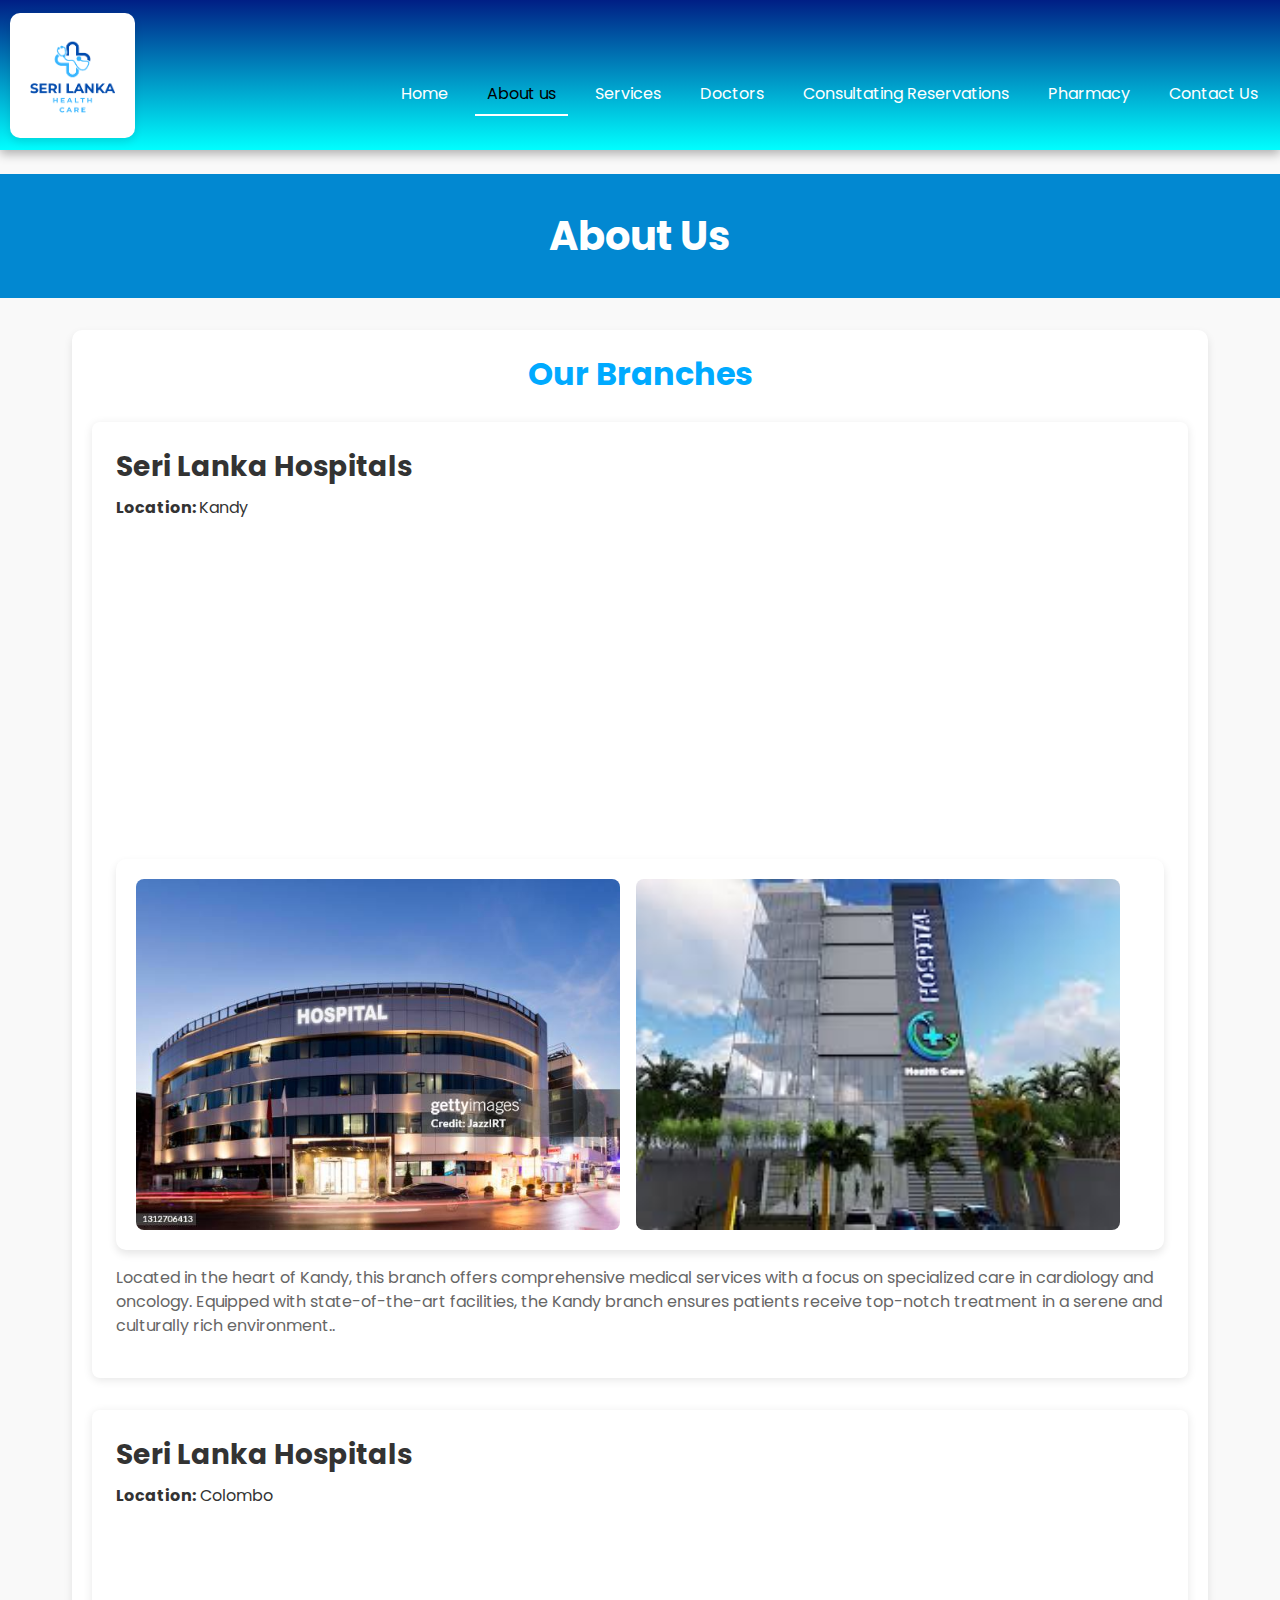
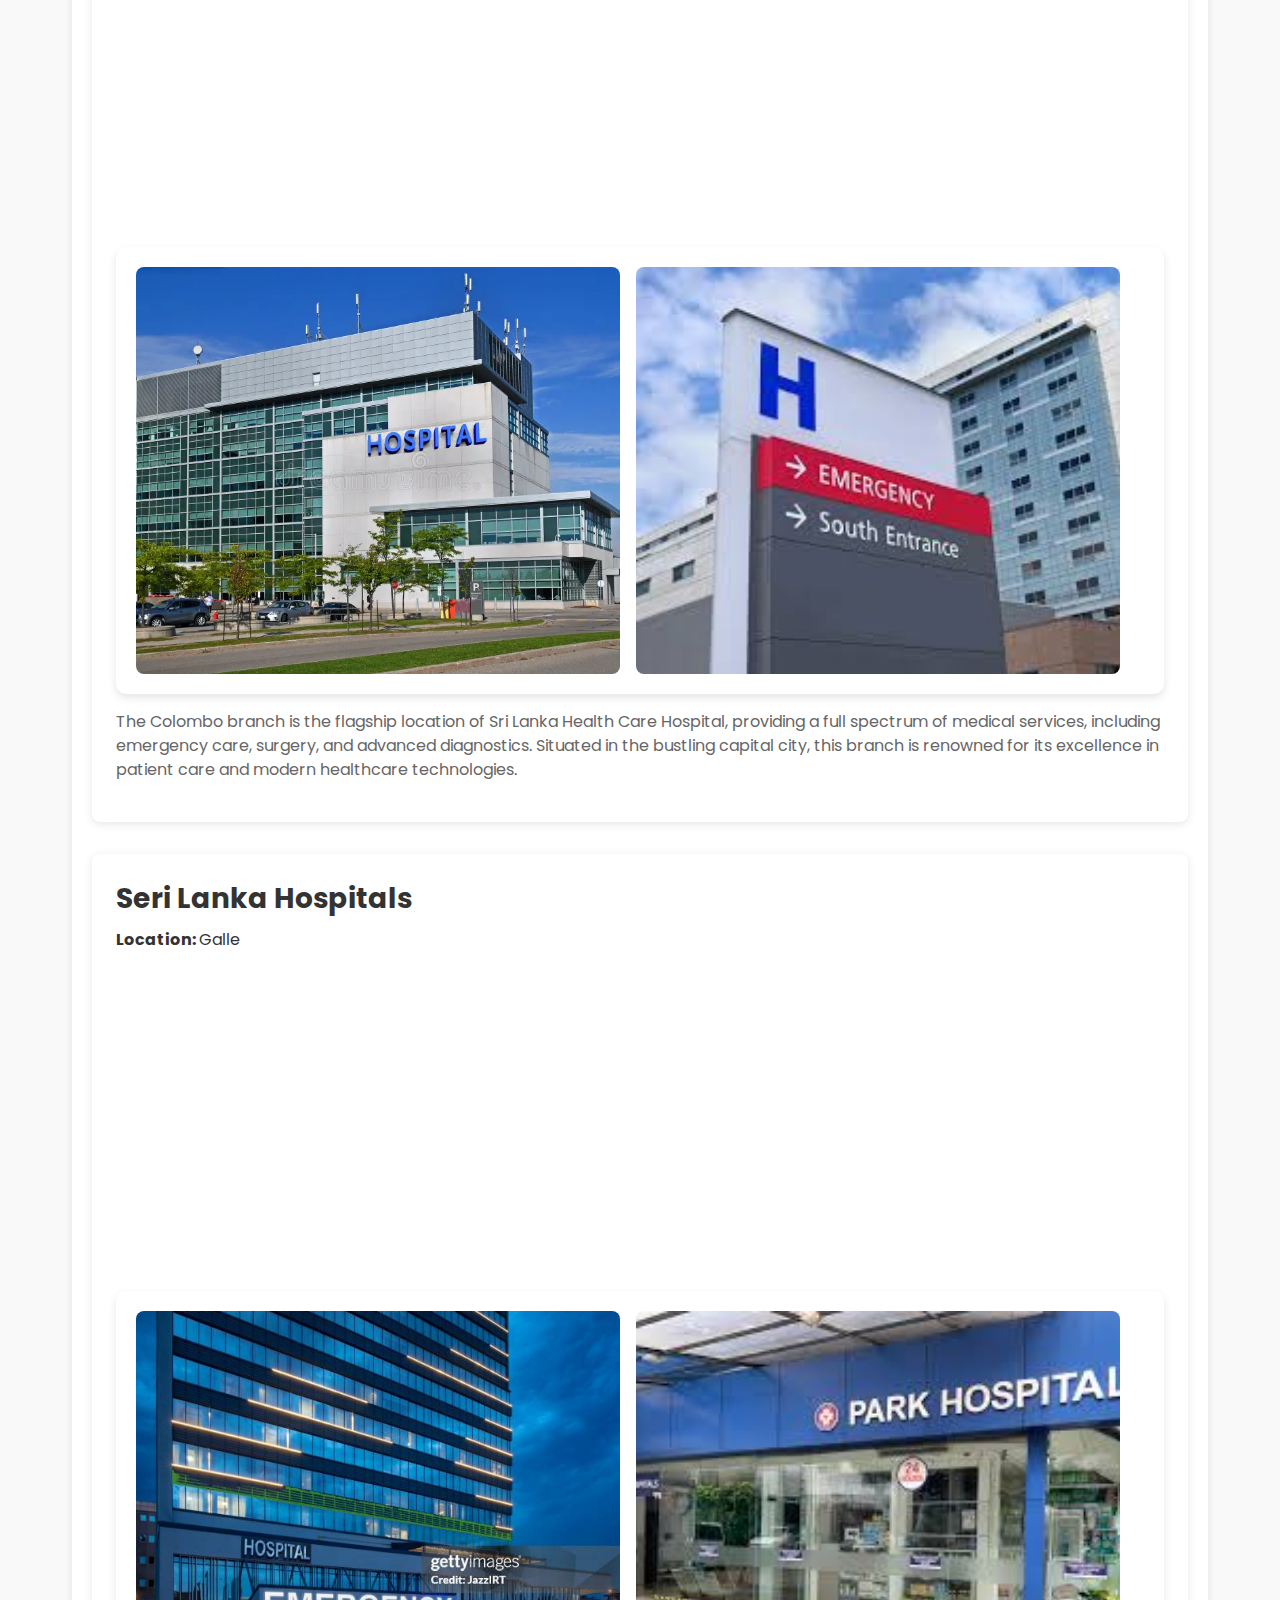
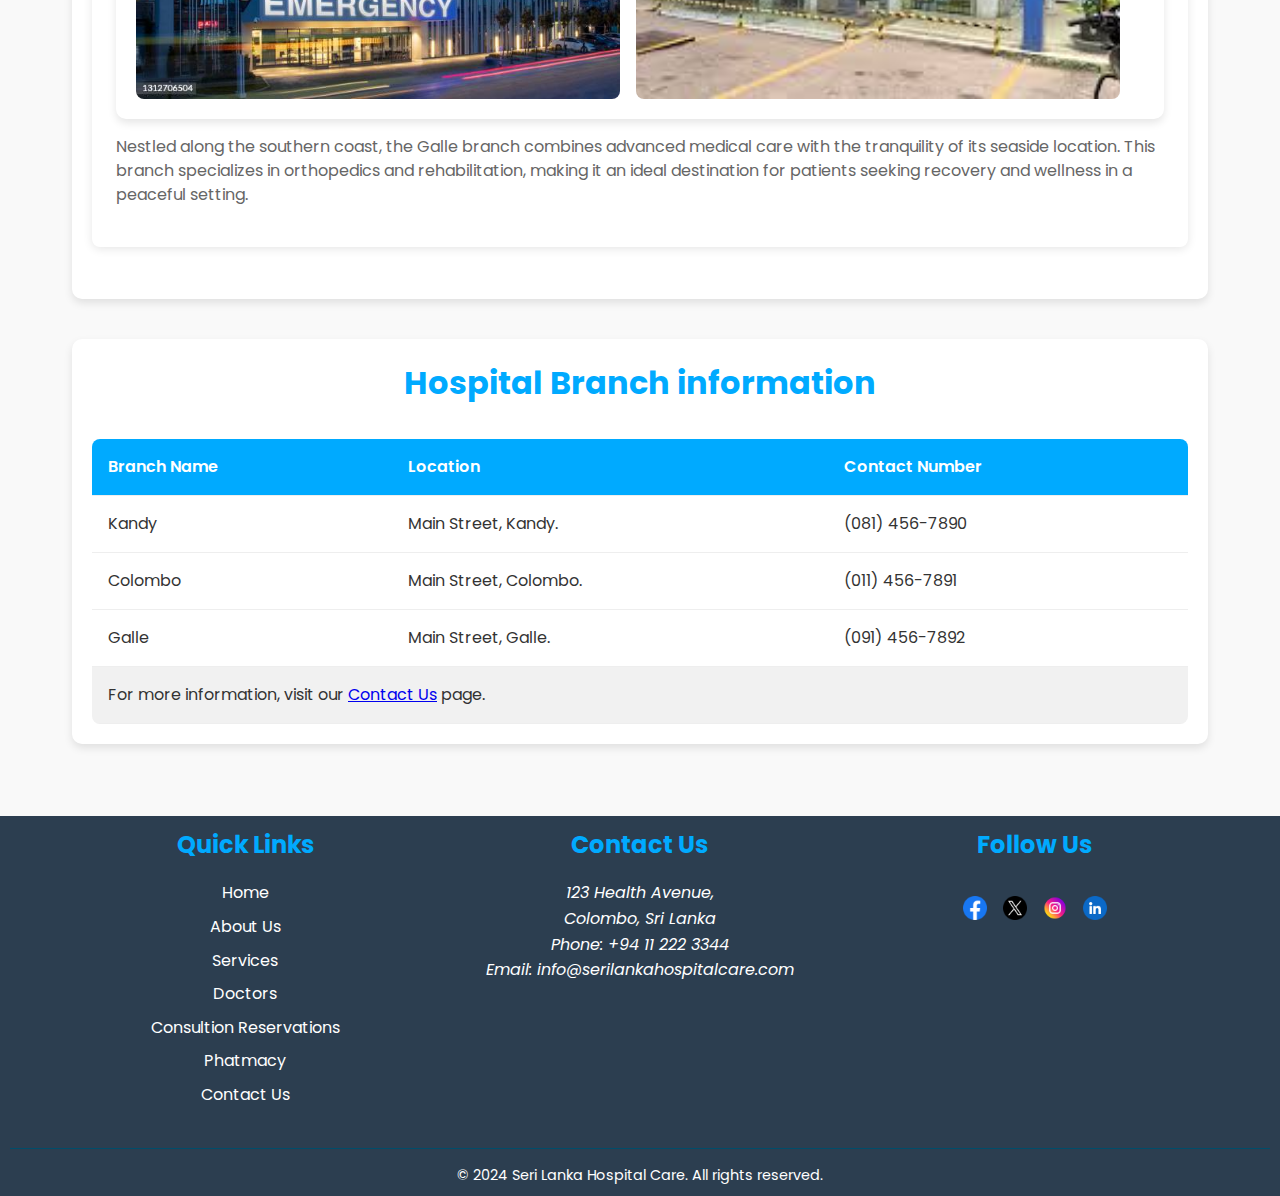
<file: about.html>
<!DOCTYPE html>
<html lang="en">
<head>
    <meta charset="UTF-8">
    <meta name="viewport" content="width=device-width, initial-scale=1.0">
    <link rel="stylesheet" href="./CSS/reset.css">
    <link rel="stylesheet" href="./CSS/main.css">
    <link rel="stylesheet" href="./CSS/about.css">
    <link rel="preconnect" href="https://fonts.googleapis.com">
    <link rel="preconnect" href="https://fonts.gstatic.com" crossorigin>
    <link href="https://fonts.googleapis.com/css2?family=Poppins:ital,wght@0,100;0,200;0,300;0,400;0,500;0,600;0,700;0,800;0,900;1,100;1,200;1,300;1,400;1,500;1,600;1,700;1,800;1,900&display=swap" rel="stylesheet">
    <link rel="shortcut icon" href="./images/main-logo.png"/>
    <link rel="manifest" href="./manifest.json">
    <title>Seri Lanka - About</title>
</head>
<body>
    <header id="header">
        <section id="logo">
            <a href="index.html"><img id="logo_image" src="./images/main logo.png" alt="logo image"></a>

        </section>
        <nav class="navbar">
            <a href="./index.html">Home</a>
            <a href="./about.html" class="active">About us</a>
            <a href="./services.html">Services</a>
            <a href="./doctors.html">Doctors</a>
            <a href="./consultingreservations.html">Consultating Reservations</a>
            <a href="./pharmacy.html">Pharmacy</a>
            <a href="./contactus.html">Contact Us</a>
        </nav>
        <div class="hamburger">
            <div></div>
            <div></div>
            <div></div>
        </div>
    </header><br>
    <h1 class="main-text">About Us</h1>
    <main class="container">
        <section id="branches">
            <h2> Our Branches</h2>
            <article class="branch">
                <h3>Seri Lanka Hospitals</h3>
                <p><strong>Location: </strong>Kandy</p>
                <iframe src="https://www.google.com/maps/embed?pb=!1m18!1m12!1m3!1d63320.41806359904!2d80.58458122788095!3d7.294628573478648!2m3!1f0!2f0!3f0!3m2!1i1024!2i768!4f13.1!3m3!1m2!1s0x3ae366266498acd3%3A0x411a3818a1e03c35!2sKandy!5e0!3m2!1sen!2slk!4v1724173202767!5m2!1sen!2slk" width="600" height="450" style="border:0;" allowfullscreen="" loading="lazy" referrerpolicy="no-referrer-when-downgrade"></iframe>
                <section class="images">
                    <img src="./images/location 1.jpg" alt="Image of the Kandy Seri Lanka hospital">
                    <img src="./images/location 4.jpeg" alt="Image of the Kandy Seri Lanka hospital">
                </section>
                <p class="description">Located in the heart of Kandy, this branch offers comprehensive medical services with a focus on specialized care in cardiology and oncology. Equipped with state-of-the-art facilities, the Kandy branch ensures patients receive top-notch treatment in a serene and culturally rich environment..</p>
            </article>

            <article class="branch">
                <h3>Seri Lanka Hospitals</h3>
                <p><strong>Location:</strong> Colombo</p>
                <iframe src="https://www.google.com/maps/embed?pb=!1m18!1m12!1m3!1d126743.58638694635!2d79.77380205516343!3d6.92200198318558!2m3!1f0!2f0!3f0!3m2!1i1024!2i768!4f13.1!3m3!1m2!1s0x3ae253d10f7a7003%3A0x320b2e4d32d3838d!2sColombo!5e0!3m2!1sen!2slk!4v1724173241158!5m2!1sen!2slk" width="600" height="450" style="border:0;" allowfullscreen="" loading="lazy" referrerpolicy="no-referrer-when-downgrade"></iframe>
                <section class="images">
                    <img src="./images/location  2.webp" alt="Image of the Colombo Seri Lanka hospital">
                    <img src="images/location 5.jpeg" alt="Image of the Colombo Seri Lanka hospital">
                </section>
                <p class="description">The Colombo branch is the flagship location of Sri Lanka Health Care Hospital, providing a full spectrum of medical services, including emergency care, surgery, and advanced diagnostics. Situated in the bustling capital city, this branch is renowned for its excellence in patient care and modern healthcare technologies.</p>
            </article>

            <article class="branch">
                <h3>Seri Lanka Hospitals</h3>
                <p><strong>Location: </strong>Galle</p>
                <iframe src="https://www.google.com/maps/embed?pb=!1m18!1m12!1m3!1d63480.837540382134!2d80.17079682540219!3d6.055975350739845!2m3!1f0!2f0!3f0!3m2!1i1024!2i768!4f13.1!3m3!1m2!1s0x3ae173bb6932fce3%3A0x4a35b903f9c64c03!2sGalle!5e0!3m2!1sen!2slk!4v1724173277293!5m2!1sen!2slk" width="600" height="450" style="border:0;" allowfullscreen="" loading="lazy" referrerpolicy="no-referrer-when-downgrade"></iframe>
                <section class="images">
                    <img src="./images/location 3.jpg" alt="Image of the Galle Seri Lanka hospital">
                    <img src="./images//location 6.jpeg" alt="Image of the Galle Seri Lanka hospital">
                </section>
                <p class="description">Nestled along the southern coast, the Galle branch combines advanced medical care with the tranquility of its seaside location. This branch specializes in orthopedics and rehabilitation, making it an ideal destination for patients seeking recovery and wellness in a peaceful setting.</p>
            </article>
        </section>
        <section id="summary">
            <h2>Hospital Branch information</h2>
            <table>
                <thead>
                    <tr>
                        <th>Branch Name</th>
                        <th>Location</th>
                        <th>Contact Number</th>
                    </tr>
                </thead>
                <tbody>
                    <tr>
                        <td>Kandy</td>
                        <td>Main Street, Kandy.</td>
                        <td>(081) 456-7890</td>
                    </tr>
                    <tr>
                        <td>Colombo</td>
                        <td>Main Street, Colombo.</td>
                        <td>(011) 456-7891</td>
                    </tr>
                    <tr>
                        <td>Galle</td>
                        <td>Main Street, Galle.</td>
                        <td>(091) 456-7892</td>
                    </tr>
                </tbody>
                <tfoot>
                    <tr>
                        <td colspan="3">For more information, visit our <a href="./contactus.html">Contact Us</a> page.</td>
                    </tr>
                </tfoot>
            </table>
        </section>
        
    </main>

    <footer>
        <div class="footer-container">
            <div class="footer-links">
                <h2>Quick Links</h2>
                <ul>
                    <li><a href="./index.html">Home</a></li>
                    <li><a href="./about.html">About Us</a></li>
                    <li><a href="./services.html">Services</a></li>
                    <li><a href="./doctors.html">Doctors</a></li>
                    <li><a href="./consultingreservations.html">Consultion Reservations</a></li>
                    <li><a href="./pharmacy.html">Phatmacy</a></li>
                    <li><a href="./contactus.html">Contact Us</a></li>
                </ul>
            </div>
    
            <div class="footer-contact">
                <h2>Contact Us</h2>
                <address>
                    123 Health Avenue,<br>
                    Colombo, Sri Lanka<br>
                    Phone: <a href="tel:+94112223344">+94 11 222 3344</a><br>
                    Email: <a href="mailto:info@serilankahospitalcare.com">info@serilankahospitalcare.com</a>
                </address>
            </div>
    
            <div class="footer-social">
                <h2>Follow Us</h2>
                <ul class="social-icons">
                    <li><a href="#"><img src="./images/facebook.png" alt="Facebook"></a></li>
                    <li><a href="#"><img src="./images/twitter.png" alt="Twitter"></a></li>
                    <li><a href="#"><img src="./images/instagram.png" alt="Instagram"></a></li>
                    <li><a href="#"><img src="./images/linkedin.png" alt="LinkedIn"></a></li>
                </ul>
            </div>
        </div>
    
        <div class="footer-bottom">
            <p>&copy; 2024 Seri Lanka Hospital Care. All rights reserved.</p>
        </div>
    </footer>
    <!-- References:
        1. I used Canva.com for make my own images: https://www.canva.com/
        2. I added the map using the embeded code that was given by Google maps: https://www.google.com/maps
        3. Images of the hospitals are taken by:
            https://www.gettyimages.com/photos/hospital-building,
            https://www.dreamstime.com/photos-images/modern-hospital.html
            https://www.achn.net/hospital-partners/
            https://parkhospitals.com/index.php
    -->

    <script>
        document.querySelector('.hamburger').addEventListener('click', function() {
            document.querySelector('.navbar').classList.toggle('active');
        });
    </script>
</body>
</html>
</file>
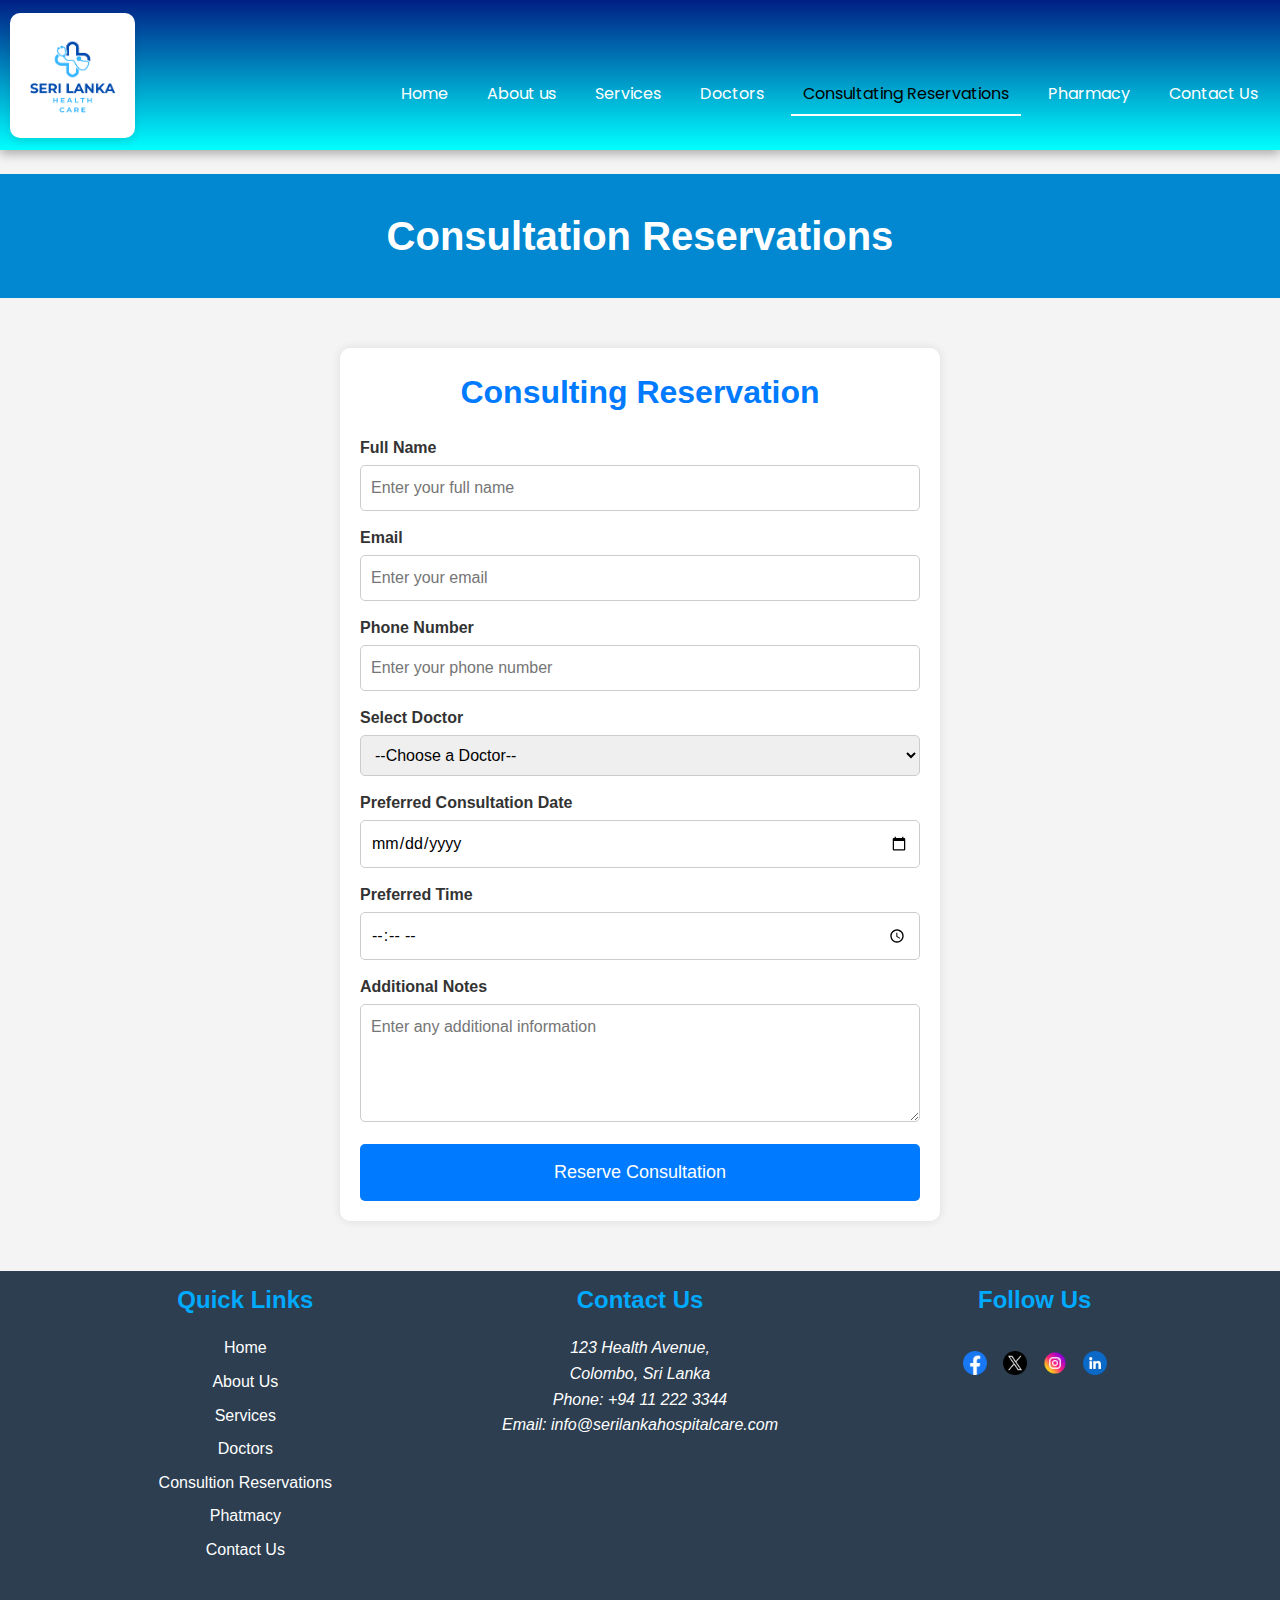
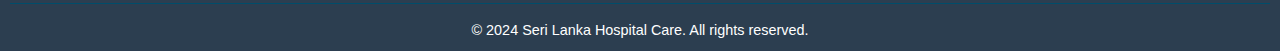
<file: consultingreservations.html>
<!DOCTYPE html>
<html lang="en">
<head>
    <meta charset="UTF-8">
    <meta name="viewport" content="width=device-width, initial-scale=1.0">
    <link rel="stylesheet" href="./CSS/reset.css">
    <link rel="stylesheet" href="./CSS/main.css">
    <link rel="stylesheet" href="./CSS/consultingreservations.css">
    <link rel="preconnect" href="https://fonts.googleapis.com">
    <link rel="preconnect" href="https://fonts.gstatic.com" crossorigin>
    <link href="https://fonts.googleapis.com/css2?family=Poppins:ital,wght@0,100;0,200;0,300;0,400;0,500;0,600;0,700;0,800;0,900;1,100;1,200;1,300;1,400;1,500;1,600;1,700;1,800;1,900&display=swap" rel="stylesheet">
    <link rel="shortcut icon" href="./images/main-logo.png"/>
    <link rel="manifest" href="./manifest.json">
    <title>Seri Lanka - Reservation</title>
</head>
<body>
    <header id="header">
        <section id="logo">
            <a href="index.html"><img id="logo_image" src="./images/main logo.png" alt="logo image"></a>

        </section>
        <nav class="navbar">
            <a href="./index.html">Home</a>
            <a href="./about.html" >About us</a>
            <a href="./services.html">Services</a>
            <a href="./doctors.html">Doctors</a>
            <a href="./consultingreservations.html" class="active">Consultating Reservations</a>
            <a href="./pharmacy.html">Pharmacy</a>
            <a href="./contactus.html">Contact Us</a>
        </nav>
        <div class="hamburger">
            <div></div>
            <div></div>
            <div></div>
        </div>
    </header><br>
    <h1 class="main-text">Consultation Reservations</h1>
    <div class="container">
        <h1>Consulting Reservation</h1>
        <form id="reservationForm">
            <div class="form-group">
                <label for="patientName">Full Name</label>
                <input type="text" id="patientName" name="patientName" placeholder="Enter your full name" required>
            </div>
            <div class="form-group">
                <label for="patientEmail">Email</label>
                <input type="email" id="patientEmail" name="patientEmail" placeholder="Enter your email" required>
            </div>
            <div class="form-group">
                <label for="patientPhone">Phone Number</label>
                <input type="tel" id="patientPhone" name="patientPhone" placeholder="Enter your phone number" required>
            </div>
            <div class="form-group">
                <label for="doctorSelect">Select Doctor</label>
                <select id="doctorSelect" name="doctorSelect" required>
                    <option value="">--Choose a Doctor--</option>
                    <option value="dr_smith">Dr. John Smith - Cardiologist</option>
                    <option value="dr_jones">Dr. Mary Jones - Neurologist</option>
                    <option value="dr_williams">Dr. Sarah Williams - Pediatrician</option>
                    <option value="dr_brown">Dr. James Brown - Orthopedist</option>
                </select>
            </div>
            <div class="form-group">
                <label for="consultDate">Preferred Consultation Date</label>
                <input type="date" id="consultDate" name="consultDate" required>
            </div>
            <div class="form-group">
                <label for="consultTime">Preferred Time</label>
                <input type="time" id="consultTime" name="consultTime" required>
            </div>
            <div class="form-group">
                <label for="notes">Additional Notes</label>
                <textarea id="notes" name="notes" placeholder="Enter any additional information" rows="4"></textarea>
            </div>
            <button type="submit">Reserve Consultation</button>
        </form>
    </div>
    <footer>
        <div class="footer-container">
            <div class="footer-links">
                <h2>Quick Links</h2>
                <ul>
                    <li><a href="./index.html">Home</a></li>
                    <li><a href="./about.html">About Us</a></li>
                    <li><a href="./services.html">Services</a></li>
                    <li><a href="./doctors.html">Doctors</a></li>
                    <li><a href="./consultingreservations.html">Consultion Reservations</a></li>
                    <li><a href="./pharmacy.html">Phatmacy</a></li>
                    <li><a href="./contactus.html">Contact Us</a></li>
                </ul>
            </div>
    
            <div class="footer-contact">
                <h2>Contact Us</h2>
                <address>
                    123 Health Avenue,<br>
                    Colombo, Sri Lanka<br>
                    Phone: <a href="tel:+94112223344">+94 11 222 3344</a><br>
                    Email: <a href="mailto:info@serilankahospitalcare.com">info@serilankahospitalcare.com</a>
                </address>
            </div>
    
            <div class="footer-social">
                <h2>Follow Us</h2>
                <ul class="social-icons">
                    <li><a href="#"><img src="./images/facebook.png" alt="Facebook"></a></li>
                    <li><a href="#"><img src="./images/twitter.png" alt="Twitter"></a></li>
                    <li><a href="#"><img src="./images/instagram.png" alt="Instagram"></a></li>
                    <li><a href="#"><img src="./images/linkedin.png" alt="LinkedIn"></a></li>
                </ul>
            </div>
        </div>
    
        <div class="footer-bottom">
            <p>&copy; 2024 Seri Lanka Hospital Care. All rights reserved.</p>
        </div>
    </footer>
    <script>
        document.querySelector('.hamburger').addEventListener('click', function() {
            document.querySelector('.navbar').classList.toggle('active');
        });
    </script>
</body>
</html>
</file>
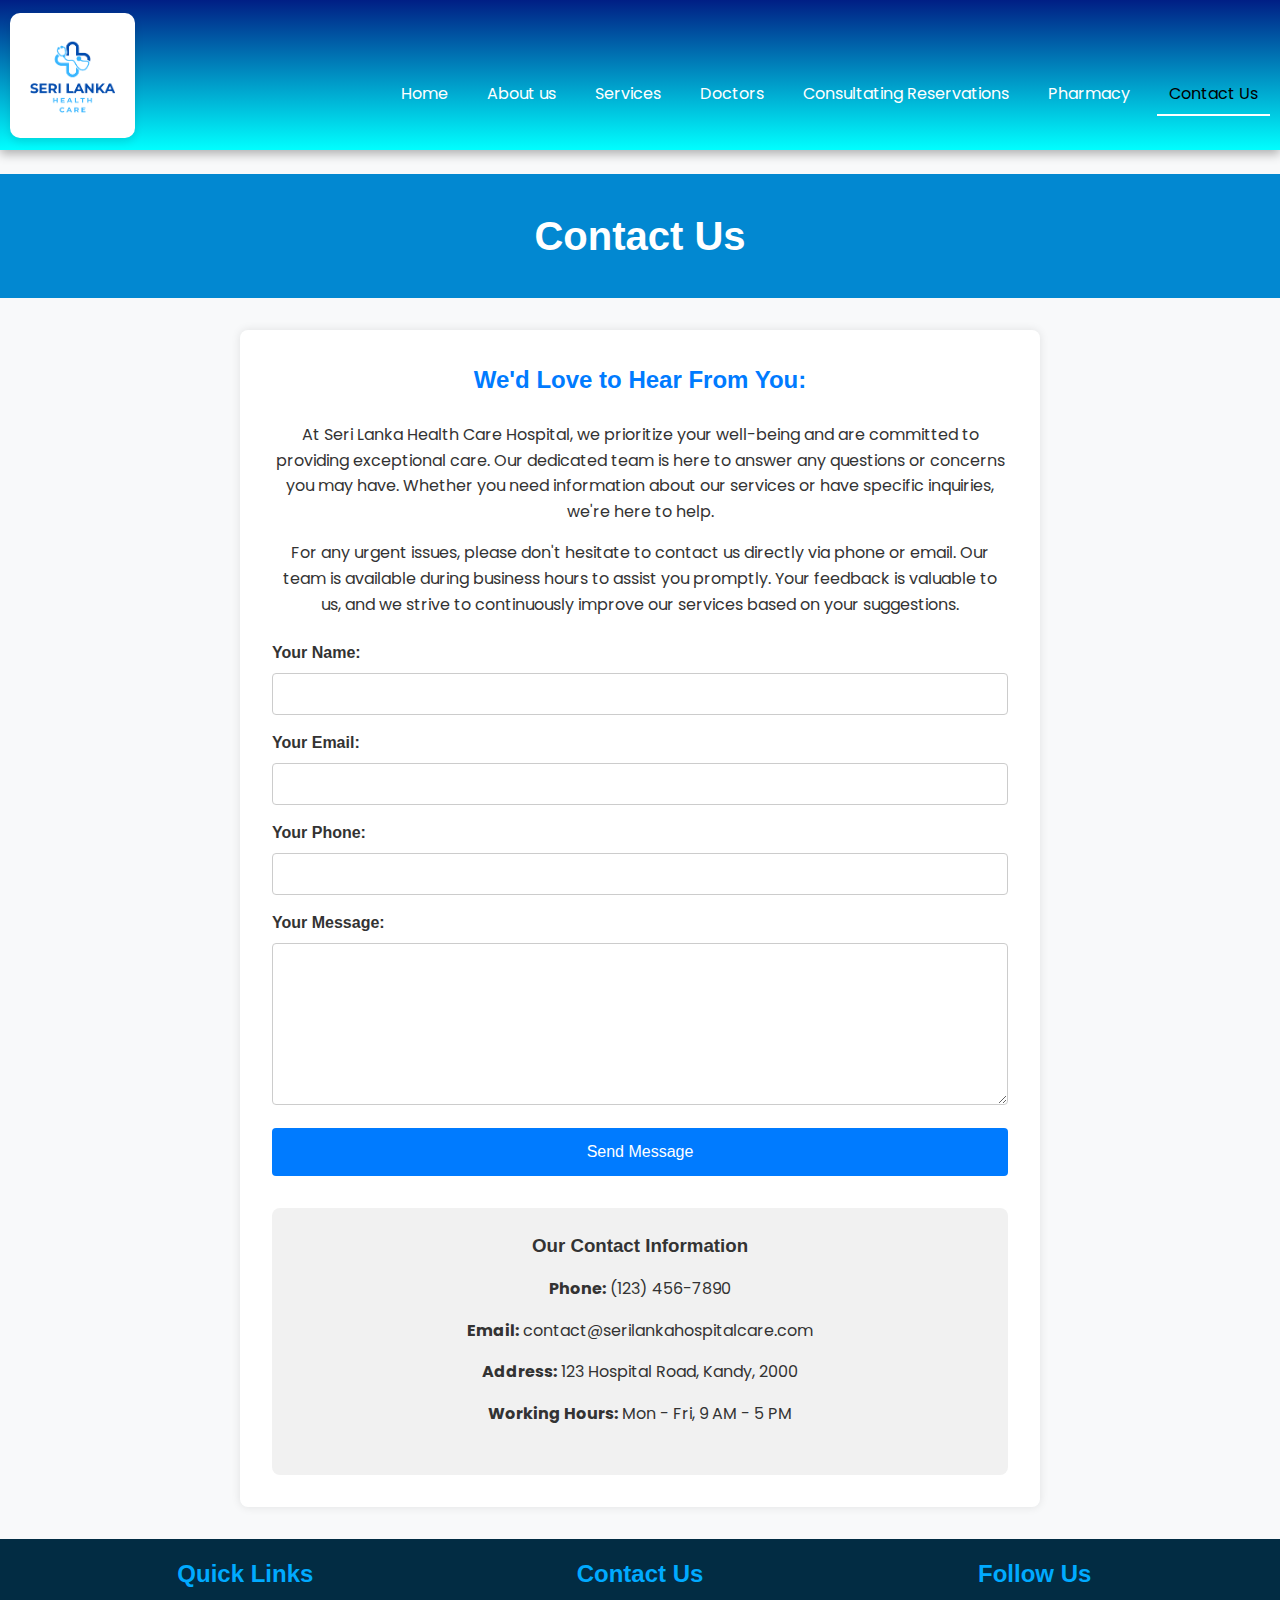
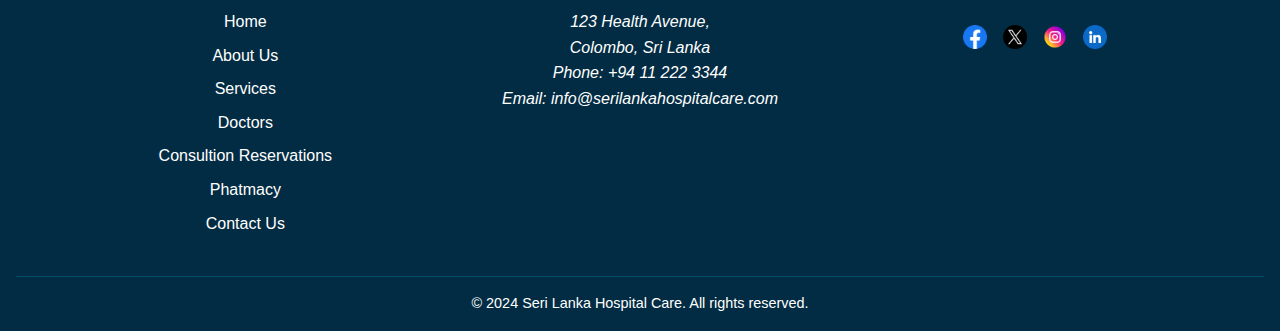
<file: contactus.html>
<!DOCTYPE html>
<html lang="en">
<head>
    <meta charset="UTF-8">
    <meta name="viewport" content="width=device-width, initial-scale=1.0">
    <link rel="stylesheet" href="./CSS/reset.css">
    <link rel="stylesheet" href="./CSS/main.css">
    <link rel="stylesheet" href="./CSS/contactus.css">
    <link rel="preconnect" href="https://fonts.googleapis.com">
    <link rel="preconnect" href="https://fonts.gstatic.com" crossorigin>
    <link href="https://fonts.googleapis.com/css2?family=Poppins:ital,wght@0,100;0,200;0,300;0,400;0,500;0,600;0,700;0,800;0,900;1,100;1,200;1,300;1,400;1,500;1,600;1,700;1,800;1,900&display=swap" rel="stylesheet">
    <link rel="shortcut icon" href="./images/main-logo.png"/>
    <link rel="manifest" href="./manifest.json">
    <title>Seri Lanka - Contact</title>
</head>
<body>
    <header id="header">
        <section id="logo">
            <a href="index.html"><img id="logo_image" src="./images/main logo.png" alt="logo image"></a>

        </section>
        <nav class="navbar">
            <a href="./index.html">Home</a>
            <a href="./about.html" >About us</a>
            <a href="./services.html">Services</a>
            <a href="./doctors.html">Doctors</a>
            <a href="./consultingreservations.html">Consultating Reservations</a>
            <a href="./pharmacy.html">Pharmacy</a>
            <a href="./contactus.html" class="active">Contact Us</a>
        </nav>
        <div class="hamburger">
            <div></div>
            <div></div>
            <div></div>
        </div>
    </header><br>
    <h1 class="main-text">Contact Us</h1>
    <main>
        <section class="contact-section">
            <h2>We'd Love to Hear From You:</h2>
            
            <!-- Newly added paragraphs -->
            <p>At Seri Lanka Health Care Hospital, we prioritize your well-being and are committed to providing exceptional care. Our dedicated team is here to answer any questions or concerns you may have. Whether you need information about our services or have specific inquiries, we're here to help.</p>
            
            <p>For any urgent issues, please don't hesitate to contact us directly via phone or email. Our team is available during business hours to assist you promptly. Your feedback is valuable to us, and we strive to continuously improve our services based on your suggestions.</p>
    
            <form class="contact-form">
                <div class="form-group">
                    <label for="name">Your Name:</label>
                    <input type="text" id="name" name="name" required>
                </div>
    
                <div class="form-group">
                    <label for="email">Your Email:</label>
                    <input type="email" id="email" name="email" required>
                </div>
    
                <div class="form-group">
                    <label for="phone">Your Phone:</label>
                    <input type="tel" id="phone" name="phone" required>
                </div>
    
                <div class="form-group">
                    <label for="message">Your Message:</label>
                    <textarea id="message" name="message" rows="6" required></textarea>
                </div>
    
                <button type="submit">Send Message</button>
            </form>
    
            <div class="contact-info">
                <h3>Our Contact Information</h3>
                <p><strong>Phone:</strong> (123) 456-7890</p>
                <p><strong>Email:</strong> contact@serilankahospitalcare.com</p>
                <p><strong>Address:</strong> 123 Hospital Road, Kandy, 2000</p>
                <p><strong>Working Hours:</strong> Mon - Fri, 9 AM - 5 PM</p>
            </div>
        </section>
    </main>
    
    <footer>
        <div class="footer-container">
            <div class="footer-links">
                <h2>Quick Links</h2>
                <ul>
                    <li><a href="./index.html">Home</a></li>
                    <li><a href="./about.html">About Us</a></li>
                    <li><a href="./services.html">Services</a></li>
                    <li><a href="./doctors.html">Doctors</a></li>
                    <li><a href="./consultingreservations.html">Consultion Reservations</a></li>
                    <li><a href="./pharmacy.html">Phatmacy</a></li>
                    <li><a href="./contactus.html">Contact Us</a></li>
                </ul>
            </div>
    
            <div class="footer-contact">
                <h2>Contact Us</h2>
                <address>
                    123 Health Avenue,<br>
                    Colombo, Sri Lanka<br>
                    Phone: <a href="tel:+94112223344">+94 11 222 3344</a><br>
                    Email: <a href="mailto:info@serilankahospitalcare.com">info@serilankahospitalcare.com</a>
                </address>
            </div>
    
            <div class="footer-social">
                <h2>Follow Us</h2>
                <ul class="social-icons">
                    <li><a href="#"><img src="./images/facebook.png" alt="Facebook"></a></li>
                    <li><a href="#"><img src="./images/twitter.png" alt="Twitter"></a></li>
                    <li><a href="#"><img src="./images/instagram.png" alt="Instagram"></a></li>
                    <li><a href="#"><img src="./images/linkedin.png" alt="LinkedIn"></a></li>
                </ul>
            </div>
        </div>
    
        <div class="footer-bottom">
            <p>&copy; 2024 Seri Lanka Hospital Care. All rights reserved.</p>
        </div>
    </footer>
            <script>
                document.querySelector('.hamburger').addEventListener('click', function() {
                    document.querySelector('.navbar').classList.toggle('active');
                });
            </script>
</body>
</html>
</file>
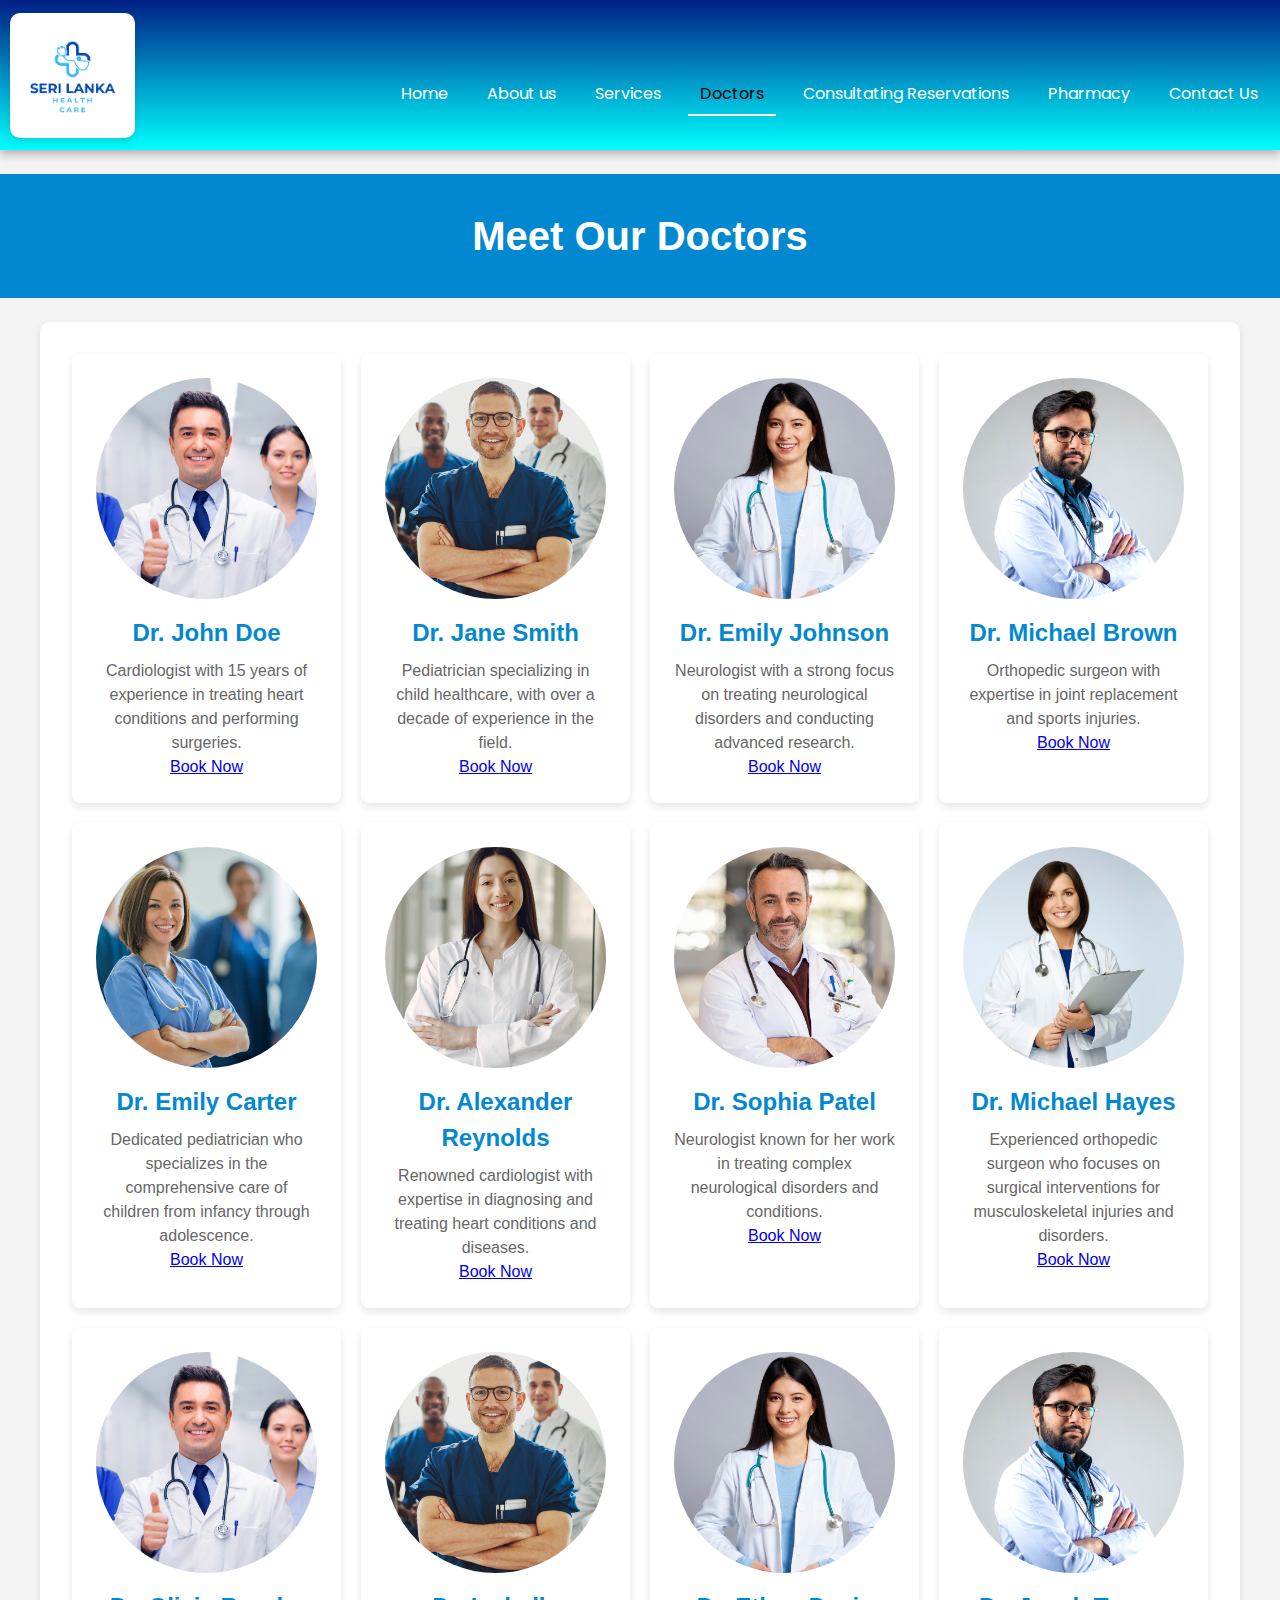
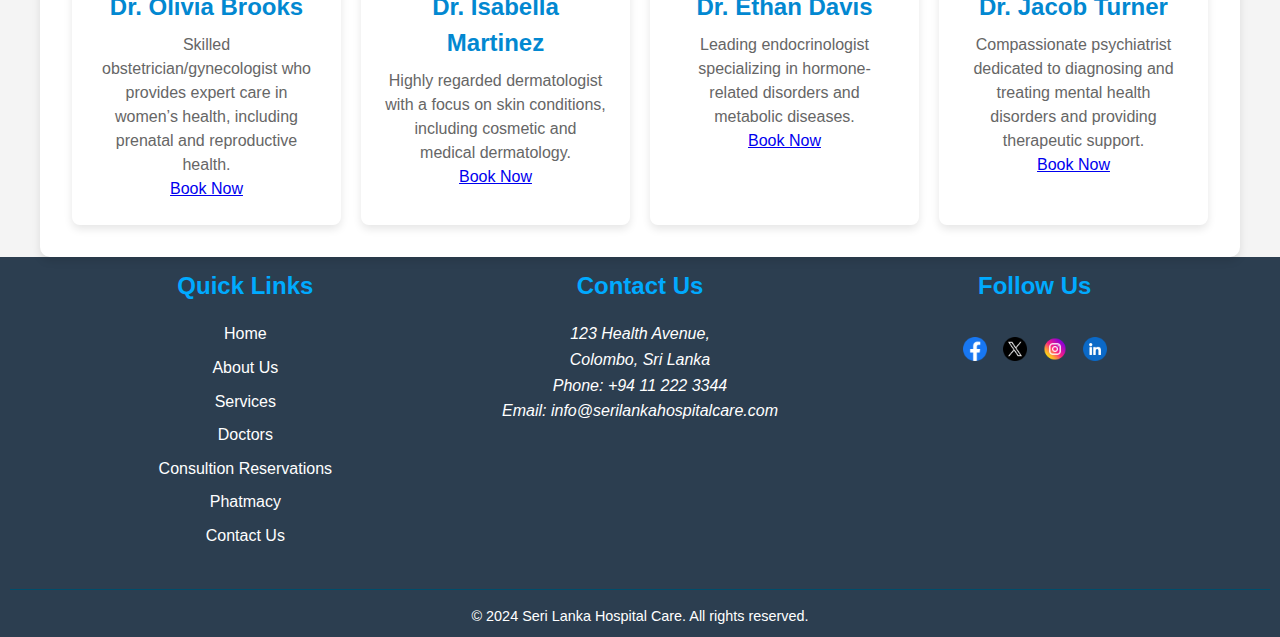
<file: doctors.html>
<!DOCTYPE html>
<html lang="en">
<head>
    <meta charset="UTF-8">
    <meta name="viewport" content="width=device-width, initial-scale=1.0">
    <link rel="stylesheet" href="./CSS/reset.css">
    <link rel="stylesheet" href="./CSS/main.css">
    <link rel="stylesheet" href="./CSS/doctors.css">
    <link rel="preconnect" href="https://fonts.googleapis.com">
    <link rel="preconnect" href="https://fonts.gstatic.com" crossorigin>
    <link href="https://fonts.googleapis.com/css2?family=Poppins:ital,wght@0,100;0,200;0,300;0,400;0,500;0,600;0,700;0,800;0,900;1,100;1,200;1,300;1,400;1,500;1,600;1,700;1,800;1,900&display=swap" rel="stylesheet">
    <link rel="shortcut icon" href="./images/main-logo.png"/>
    <link rel="manifest" href="./manifest.json">
    <title>Seri Lanka Hospital-Doctors</title>
</head>
<body>
    <header id="header">
        <section id="logo">
            <a href="index.html"><img id="logo_image" src="./images/main logo.png" alt="logo image"></a>

        </section>
        <nav class="navbar">
            <a href="./index.html">Home</a>
            <a href="./about.html" >About us</a>
            <a href="./services.html">Services</a>
            <a href="./doctors.html" class="active">Doctors</a>
            <a href="./consultingreservations.html">Consultating Reservations</a>
            <a href="./pharmacy.html">Pharmacy</a>
            <a href="./contactus.html">Contact Us</a>
        </nav>
        <div class="hamburger">
            <div></div> 
            <div></div>
            <div></div>
        </div>
    </header><br>
    <main>
            
        <h1 class="main-text">Meet Our Doctors</h1><br>

        <section class="doctors-grid">
            <div class="doctor-card">
                <img src="./doctor images/doctor1.png" alt="Dr. John Doe">
                <h2>Dr. John Doe</h2>
                <p>Cardiologist with 15 years of experience in treating heart conditions and performing surgeries.</p>
                <a href="./consultingreservations.html" class="book-now-btn">Book Now</a>
            </div>
            <div class="doctor-card">
                <img src="./doctor images/doctor2.png" alt="Dr. Jane Smith">
                <h2>Dr. Jane Smith</h2>
                <p>Pediatrician specializing in child healthcare, with over a decade of experience in the field.</p>
                <a href="./consultingreservations.html" class="book-now-btn">Book Now</a>
            </div>
            <div class="doctor-card">
                <img src="./doctor images/doctor3.png" alt="Dr. Emily Johnson">
                <h2>Dr. Emily Johnson</h2>
                <p>Neurologist with a strong focus on treating neurological disorders and conducting advanced research.</p>
                <a href="./consultingreservations.html" class="book-now-btn">Book Now</a>
            </div>
            <div class="doctor-card">
                <img src="./doctor images/doctor4.png" alt="Dr. Michael Brown">
                <h2>Dr. Michael Brown</h2>
                <p>Orthopedic surgeon with expertise in joint replacement and sports injuries.</p>
                <a href="./consultingreservations.html" class="book-now-btn">Book Now</a>
            </div>
            <div class="doctor-card">
                <img src="./doctor images/doctor5.png" alt="Dr. Emily Carter">
                <h2>Dr. Emily Carter</h2>
                <p>Dedicated pediatrician who specializes in the comprehensive care of children from infancy through adolescence.</p>
                <a href="./consultingreservations.html" class="book-now-btn">Book Now</a>
            </div>
            <div class="doctor-card">
                <img src="./doctor images/doctor7.png" alt="Dr. Alexander Reynolds">
                <h2>Dr. Alexander Reynolds</h2>
                <p>Renowned cardiologist with expertise in diagnosing and treating heart conditions and diseases.</p>
                <a href="./consultingreservations.html" class="book-now-btn">Book Now</a>
            </div>
            <div class="doctor-card">
                <img src="./doctor images/doctor8.png" alt="Dr. Sophia Patel">
                <h2>Dr. Sophia Patel</h2>
                <p>Neurologist known for her work in treating complex neurological disorders and conditions.</p>
                <a href="./consultingreservations.html" class="book-now-btn">Book Now</a>
            </div>
            <div class="doctor-card">
                <img src="./doctor images/doctor9.png" alt="Dr. Michael Hayes">
                <h2>Dr. Michael Hayes</h2>
                <p>Experienced orthopedic surgeon who focuses on surgical interventions for musculoskeletal injuries and disorders.</p>
                <a href="./consultingreservations.html" class="book-now-btn">Book Now</a>
            </div>
            <div class="doctor-card">
                <img src="./doctor images/doctor1.png" alt="Dr. Olivia Brooks">
                <h2>Dr. Olivia Brooks</h2>
                <p>Skilled obstetrician/gynecologist who provides expert care in women’s health, including prenatal and reproductive health.</p>
                <a href="./consultingreservations.html" class="book-now-btn">Book Now</a>
            </div>
            <div class="doctor-card">
                <img src="./doctor images/doctor2.png" alt="Dr. Isabella Martinez">
                <h2>Dr. Isabella Martinez</h2>
                <p>Highly regarded dermatologist with a focus on skin conditions, including cosmetic and medical dermatology.</p>
                <a href="./consultingreservations.html" class="book-now-btn">Book Now</a>
            </div>
            <div class="doctor-card">
                <img src="./doctor images/doctor3.png" alt="Dr. Ethan Davis">
                <h2>Dr. Ethan Davis</h2>
                <p>Leading endocrinologist specializing in hormone-related disorders and metabolic diseases.</p>
                <a href="./consultingreservations.html" class="book-now-btn">Book Now</a>
            </div>
            <div class="doctor-card">
                <img src="./doctor images/doctor4.png" alt="Dr. Jacob Turner">
                <h2>Dr. Jacob Turner</h2>
                <p>Compassionate psychiatrist dedicated to diagnosing and treating mental health disorders and providing therapeutic support.</p>
                <a href="./consultingreservations.html" class="book-now-btn">Book Now</a>
            </div>
        </section>
        <footer>
            <div class="footer-container">
                <div class="footer-links">
                    <h2>Quick Links</h2>
                    <ul>
                        <li><a href="./index.html">Home</a></li>
                        <li><a href="./about.html">About Us</a></li>
                        <li><a href="./services.html">Services</a></li>
                        <li><a href="./doctors.html">Doctors</a></li>
                        <li><a href="./consultingreservations.html">Consultion Reservations</a></li>
                        <li><a href="./pharmacy.html">Phatmacy</a></li>
                        <li><a href="./contactus.html">Contact Us</a></li>
                    </ul>
                </div>
        
                <div class="footer-contact">
                    <h2>Contact Us</h2>
                    <address>
                        123 Health Avenue,<br>
                        Colombo, Sri Lanka<br>
                        Phone: <a href="tel:+94112223344">+94 11 222 3344</a><br>
                        Email: <a href="mailto:info@serilankahospitalcare.com">info@serilankahospitalcare.com</a>
                    </address>
                </div>
        
                <div class="footer-social">
                    <h2>Follow Us</h2>
                    <ul class="social-icons">
                        <li><a href="#"><img src="./images/facebook.png" alt="Facebook"></a></li>
                        <li><a href="#"><img src="./images/twitter.png" alt="Twitter"></a></li>
                        <li><a href="#"><img src="./images/instagram.png" alt="Instagram"></a></li>
                        <li><a href="#"><img src="./images/linkedin.png" alt="LinkedIn"></a></li>
                    </ul>
                </div>
            </div>
        
            <div class="footer-bottom">
                <p>&copy; 2024 Seri Lanka Hospital Care. All rights reserved.</p>
            </div>
        </footer>
        <!-- References:
            1. I used Canva.com for make my own images: https://www.canva.com/
        -->
        
        <script>
            document.querySelector('.hamburger').addEventListener('click', function() {
                document.querySelector('.navbar').classList.toggle('active');
            });
        </script>
    </body>
    
    </html>
    </body>
    </html>
</file>
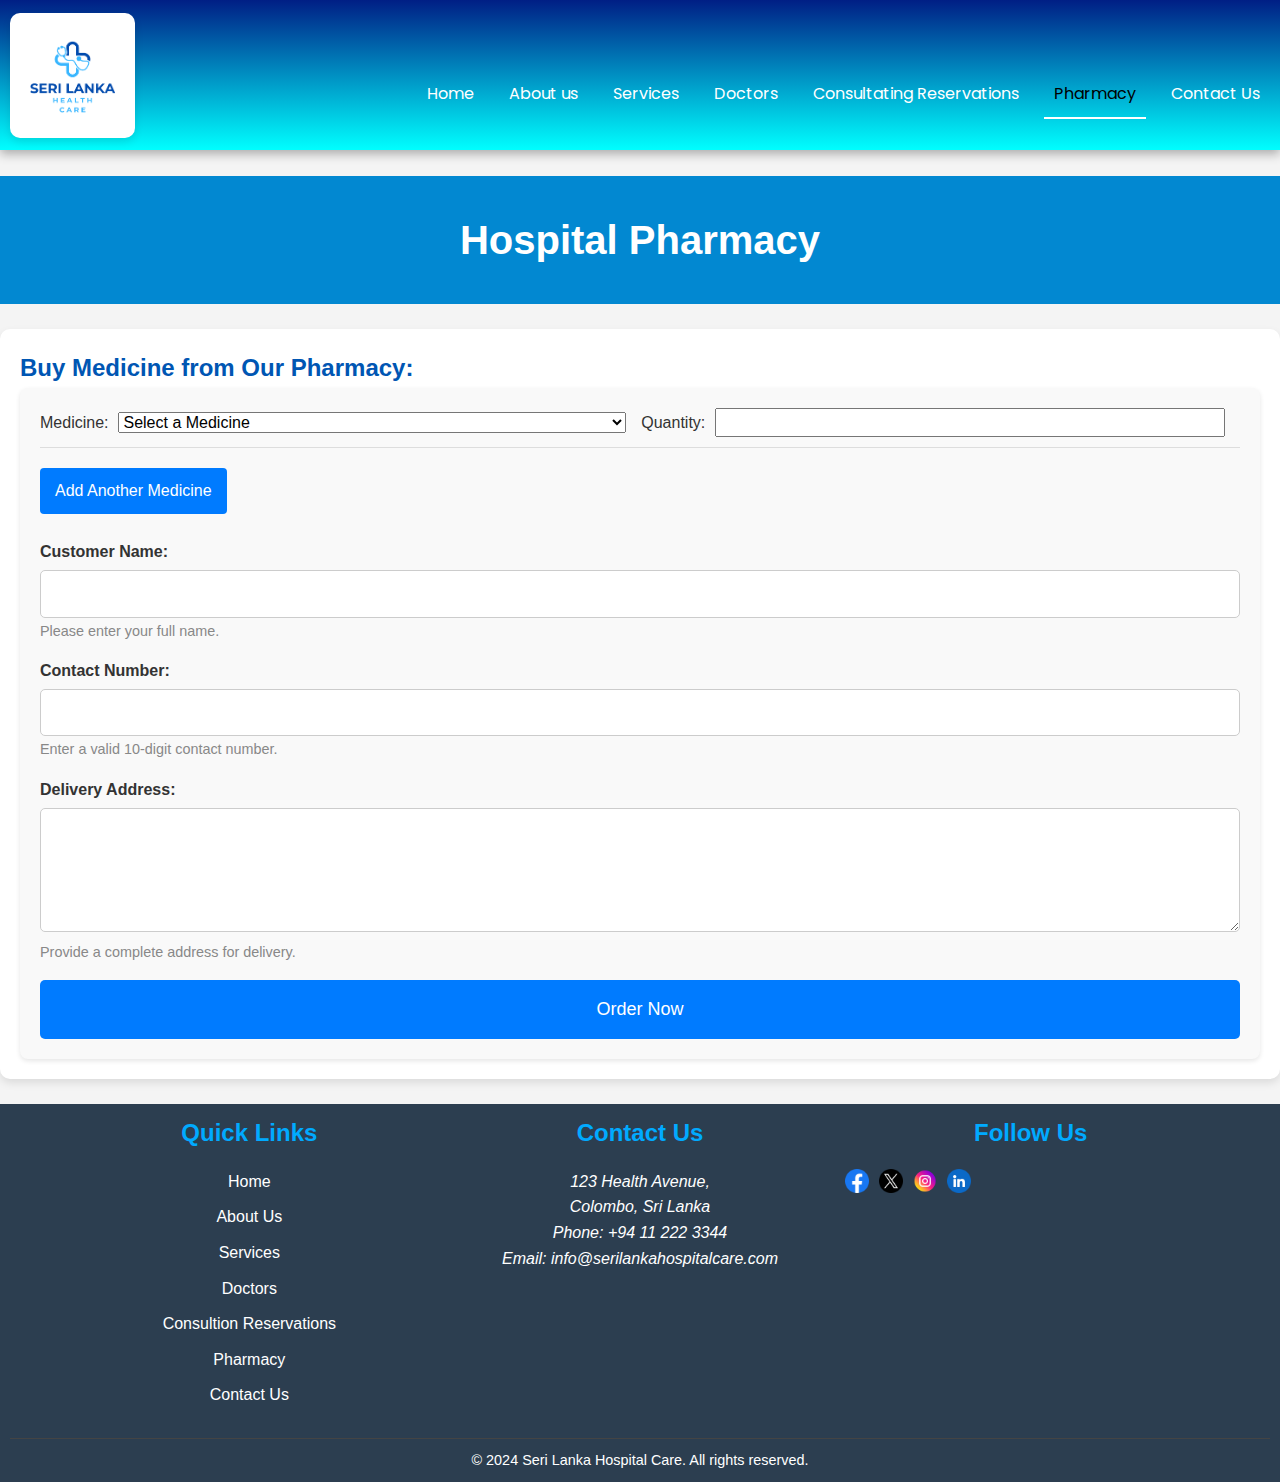
<file: pharmacy.html>
<!DOCTYPE html>
<html lang="en">
<head> 
    <meta charset="UTF-8">
    <meta name="viewport" content="width=device-width, initial-scale=1.0">
    <link rel="stylesheet" href="./CSS/reset.css">
    <link rel="stylesheet" href="./CSS/main.css">
    <link rel="stylesheet" href="./CSS/pharmacy.css">
    <link rel="stylesheet" href="./CSS/consultingreservations.css">
    <link rel="preconnect" href="https://fonts.googleapis.com">
    <link rel="preconnect" href="https://fonts.gstatic.com" crossorigin>
    <link href="https://fonts.googleapis.com/css2?family=Poppins:ital,wght@0,100;0,200;0,300;0,400;0,500;0,600;0,700;0,800;0,900;1,100;1,200;1,300;1,400;1,500;1,600;1,700;1,800;1,900&display=swap" rel="stylesheet">
    <link rel="shortcut icon" href="./images/main-logo.png"/>
    <link rel="manifest" href="./manifest.json">
    <title>Seri Lanka Hospital-Pharmacy</title>
</head>
<body>
    <header id="header">
        <section id="logo">
            <a href="index.html"><img id="logo_image" src="./images/main logo.png" alt="logo image"></a>
        </section>
        <nav class="navbar">
            <a href="./index.html">Home</a>
            <a href="./about.html" >About us</a>
            <a href="./services.html">Services</a>
            <a href="./doctors.html">Doctors</a>
            <a href="./consultingreservations.html">Consultating Reservations</a>
            <a href="./pharmacy.html" class="active">Pharmacy</a>
            <a href="./contactus.html">Contact Us</a>
        </nav>
        <div class="hamburger">
            <div></div>
            <div></div>
            <div></div>
        </div>
    </header><br>

    <h1 class="main-text">Hospital Pharmacy</h1>
<br>

    <main>
        <section class="pharmacy-section">
            <h2>Buy Medicine from Our Pharmacy:</h2>
            <form class="pharmacy-form" id="pharmacy-form">
                <div class="medicine-list" id="medicine-list">
                    <!-- Medicine items will be dynamically added here -->
                </div>

                <button type="button" id="add-medicine">Add Another Medicine</button>

                <br>
                <br>
                <div class="form-group">
                    <label for="customer-name">Customer Name:</label>
                    <input type="text" id="customer-name" name="customer-name" required>
                    <small class="tooltip">Please enter your full name.</small>
                </div>
    
                <div class="form-group">
                    <label for="contact">Contact Number:</label>
                    <input type="tel" id="contact" name="contact" pattern="[0-9]{10}" required>
                    <small class="tooltip">Enter a valid 10-digit contact number.</small>
                </div>
    
                <div class="form-group">
                    <label for="address">Delivery Address:</label>
                    <textarea id="address" name="address" rows="4" required></textarea>
                    <small class="tooltip">Provide a complete address for delivery.</small>
                </div>
    
                <button type="submit">Order Now</button>
            </form>
        </section>
    </main>
<br>
<footer>
    <div class="footer-container">
        <div class="footer-links">
            <h2>Quick Links</h2>
            <ul>
                <li><a href="./index.html">Home</a></li>
                <li><a href="./about.html">About Us</a></li>
                <li><a href="./services.html">Services</a></li>
                <li><a href="./doctors.html">Doctors</a></li>
                <li><a href="./consultingreservations.html">Consultion Reservations</a></li>
                <li><a href="./pharmacy.html">Pharmacy</a></li>
                <li><a href="./contactus.html">Contact Us</a></li>
            </ul>
        </div>

        <div class="footer-contact">
            <h2>Contact Us</h2>
            <address>
                123 Health Avenue,<br>
                Colombo, Sri Lanka<br>
                Phone: <a href="tel:+94112223344">+94 11 222 3344</a><br>
                Email: <a href="mailto:info@serilankahospitalcare.com">info@serilankahospitalcare.com</a>
            </address>
        </div>

        <div class="footer-social">
            <h2>Follow Us</h2>
            <ul class="social-icons">
                <li><a href="#"><img src="./images/facebook.png" alt="Facebook"></a></li>
                <li><a href="#"><img src="./images/twitter.png" alt="Twitter"></a></li>
                <li><a href="#"><img src="./images/instagram.png" alt="Instagram"></a></li>
                <li><a href="#"><img src="./images/linkedin.png" alt="LinkedIn"></a></li>
            </ul>
        </div>
    </div>

    <div class="footer-bottom">
        <p>&copy; 2024 Seri Lanka Hospital Care. All rights reserved.</p>
    </div>

</footer>
<script>
    document.querySelector('.hamburger').addEventListener('click', function() {
        document.querySelector('.navbar').classList.toggle('active');
    });

    let medicineIndex = 1;
    const medicineList = document.getElementById('medicine-list');
    const addMedicineButton = document.getElementById('add-medicine');

    function addMedicineField() {
        const medicineItem = document.createElement('div');
        medicineItem.classList.add('medicine-item');
        medicineItem.innerHTML = `
            <label for="medicine${medicineIndex}">Medicine:</label>
            <select id="medicine${medicineIndex}" name="medicine[]" required>
                <option value="" disabled selected>Select a Medicine</option>
                <option value="paracetamol">Paracetamol</option>
                <option value="ibuprofen">Ibuprofen</option>
                <option value="amoxicillin">Amoxicillin</option>
                <option value="aspirin">Aspirin</option>
                <option value="Piriton">Piriton</option>
                <option value="Siddalepa">Siddalepa</option>
                <option value="Panadol">Panadol</option>
                <option value="Domperidone">Domperidone</option>
                <option value="Oripaste">Oripaste</option>
                <option value="Ointment">Ointment</option>
            </select>
            <label for="quantity${medicineIndex}">Quantity:</label>
            <input type="number" id="quantity${medicineIndex}" name="quantity[]" min="1" max="100" required>
        `;
        medicineList.appendChild(medicineItem);
        medicineIndex++;
    }

    addMedicineField(); // Add one field initially

    addMedicineButton.addEventListener('click', addMedicineField);
</script>
</body>
</html>
</file>
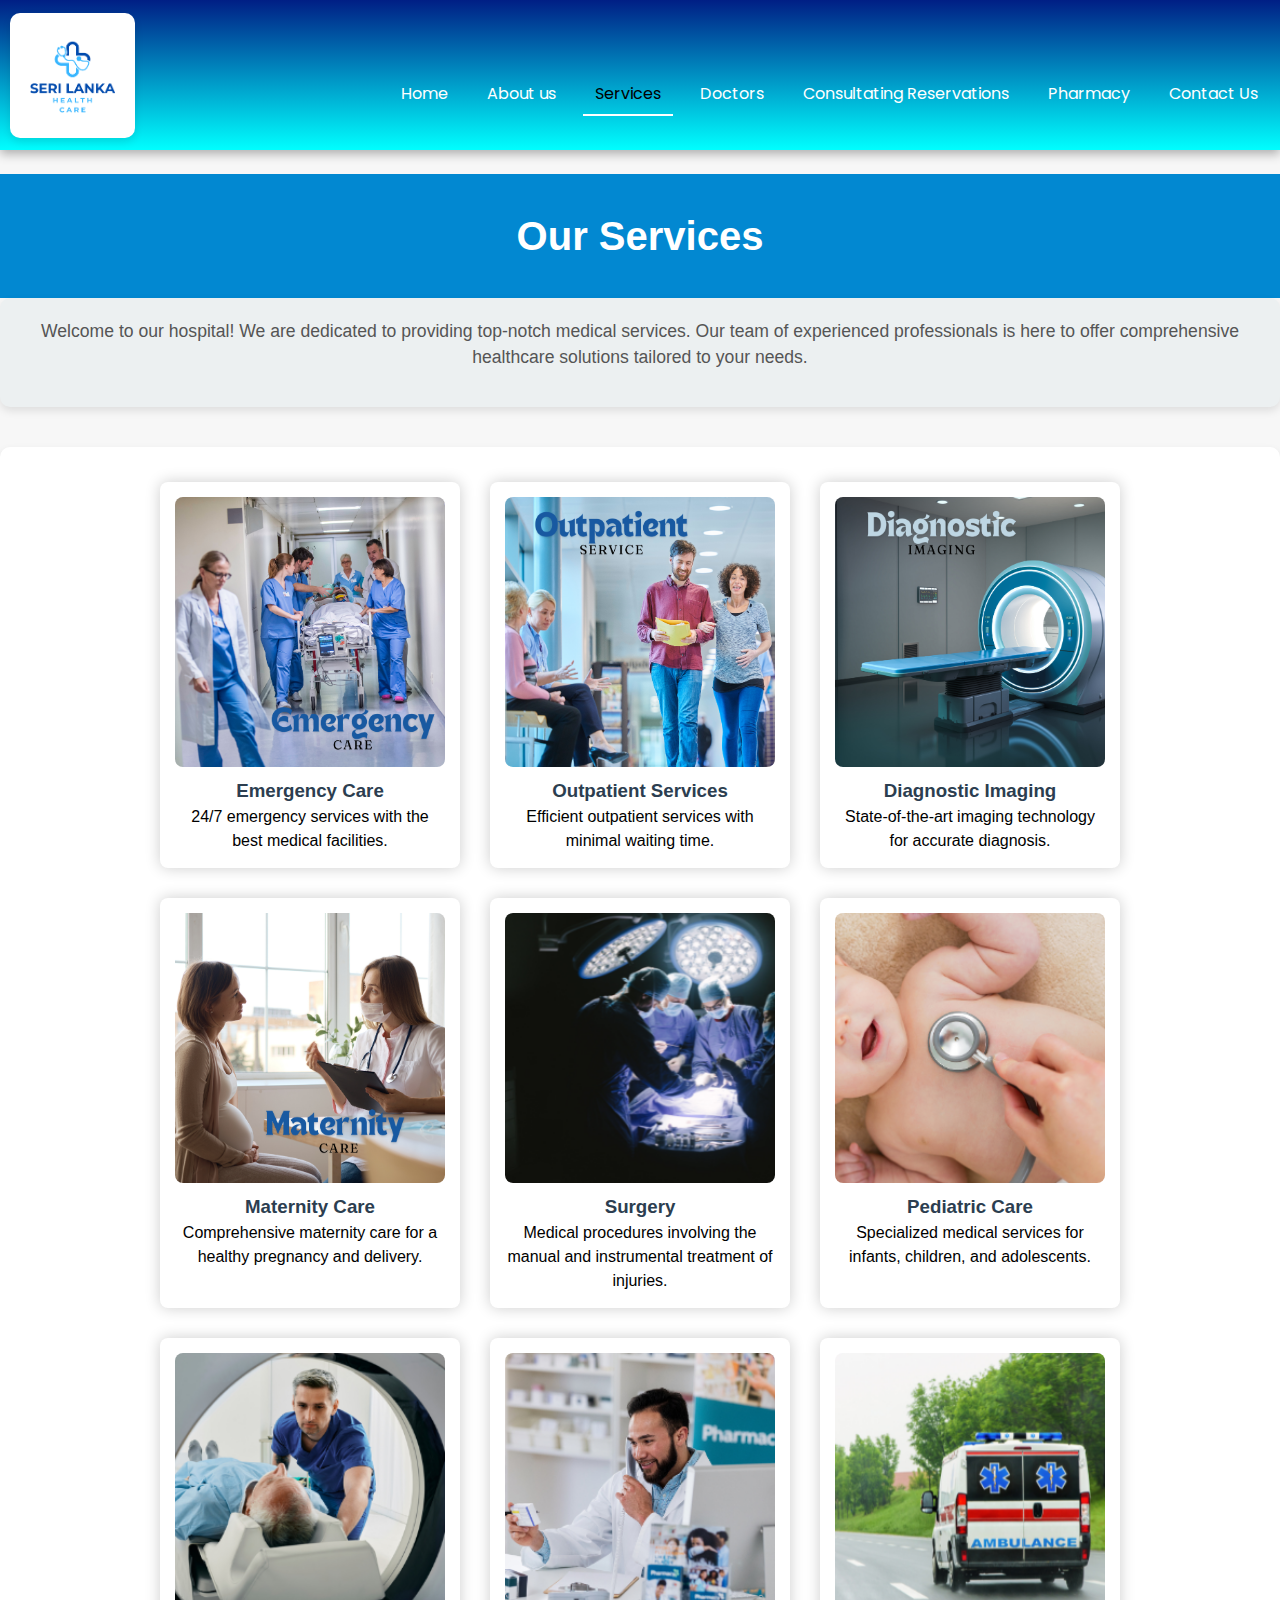
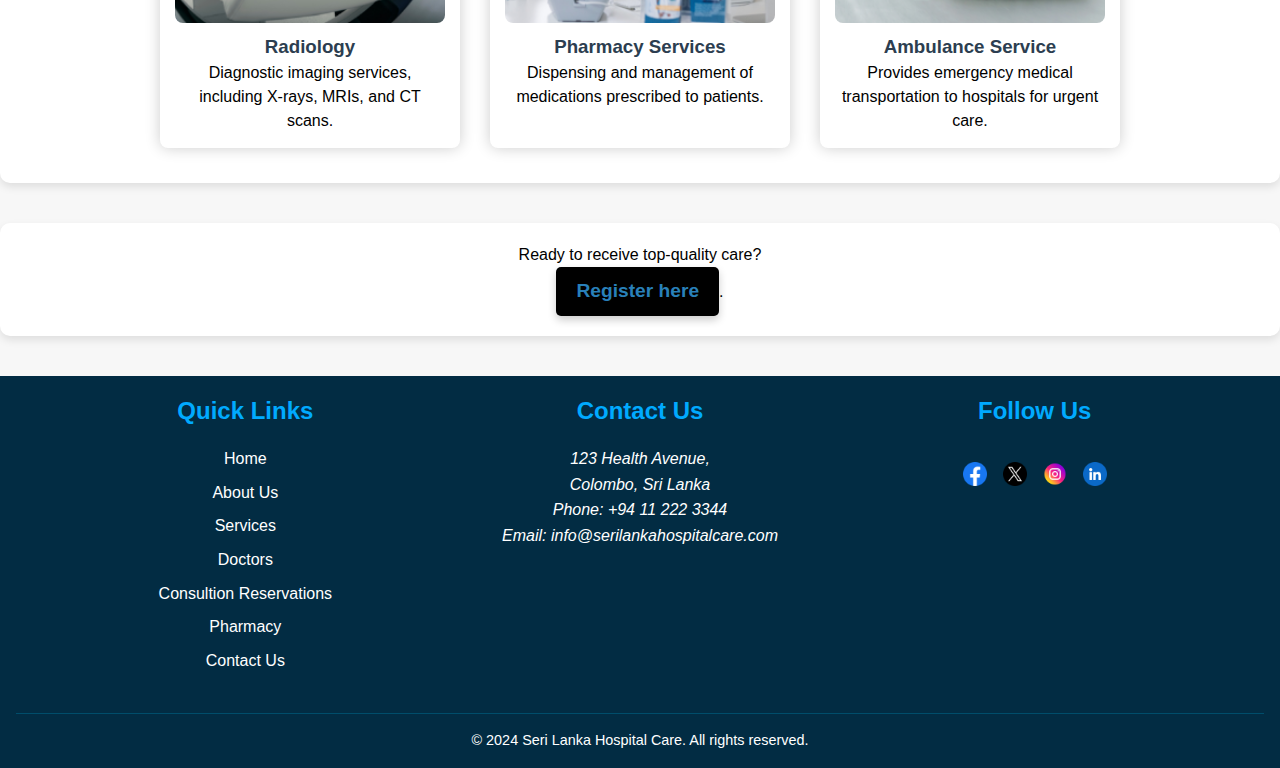
<file: services.html>
<!DOCTYPE html>
<html lang="en">
<head>
    <meta charset="UTF-8">
    <meta name="viewport" content="width=device-width, initial-scale=1.0">
    <link rel="stylesheet" href="./CSS/reset.css">
    <link rel="stylesheet" href="./CSS/main.css">
    <link rel="stylesheet" href="./CSS/services.css">
    <link rel="preconnect" href="https://fonts.googleapis.com">
    <link rel="preconnect" href="https://fonts.gstatic.com" crossorigin>
    <link href="https://fonts.googleapis.com/css2?family=Poppins:ital,wght@0,100;0,200;0,300;0,400;0,500;0,600;0,700;0,800;0,900;1,100;1,200;1,300;1,400;1,500;1,600;1,700;1,800;1,900&display=swap" rel="stylesheet">
    <link rel="shortcut icon" href="./images/main-logo.png"/>
    <link rel="manifest" href="./manifest.json">
    <title>Seri Lanks - Services</title>
</head>
<body>
    <!-- Header Section -->
    <header id="header">
        <section id="logo">
            <a href="index.html"><img id="logo_image" src="./images/main logo.png" alt="logo image"></a>

        </section>
        <!-- Nav bar section -->
        <nav class="navbar"> 
            <a href="./index.html">Home</a>
            <a href="./about.html" >About us</a>
            <a href="./services.html" class="active">Services</a>
            <a href="./doctors.html">Doctors</a>
            <a href="./consultingreservations.html">Consultating Reservations</a>
            <a href="./pharmacy.html">Pharmacy</a>
            <a href="./contactus.html">Contact Us</a>
        </nav>
        <!-- hamburger menu -->
        <div class="hamburger">
            <div></div>
            <div></div>
            <div></div>
        </div>
    </header>
    <main>
        <br>
 
        <h1 class="main-text">Our Services</h1>
    
        <section class="introduction">
            <p class="intro-text">Welcome to our hospital! We are dedicated to providing top-notch medical services. Our team of experienced professionals is here to offer comprehensive healthcare solutions tailored to your needs.</p>
        </section>
    
        <section class="services-gallery">
            <div class="service">
                <img src="./Services images/Emergency-care.png" alt="Service 1">
                <h3>Emergency Care</h3>
                <p>24/7 emergency services with the best medical facilities.</p>
            </div>
            <div class="service">
                <img src="./Services images/outpatient.png" alt="Service 2">
                <h3>Outpatient Services</h3>
                <p>Efficient outpatient services with minimal waiting time.</p>
            </div>
            <div class="service">
                <img src="./Services images/Diagnostic-Imaging.png" alt="Service 3">
                <h3>Diagnostic Imaging</h3>
                <p>State-of-the-art imaging technology for accurate diagnosis.</p>
            </div>
            <div class="service">
                <img src="./Services images/Maternity-Care.png" alt="Service 4">
                <h3>Maternity Care</h3>
                <p>Comprehensive maternity care for a healthy pregnancy and delivery.</p>
            </div>
            <div class="service">
                <img src="./Services images/1.png" alt="Service 1">
                <h3>Surgery</h3>
                <p>Medical procedures involving the manual and instrumental treatment of injuries.</p>
            </div>
            <div class="service">
                <img src="./Services images/2.png" alt="Service 1">
                <h3>Pediatric Care</h3>
                <p>Specialized medical services for infants, children, and adolescents.</p>
            </div>
            <div class="service">
                <img src="./Services images/3.png" alt="Service 1">
                <h3>Radiology</h3>
                <p>Diagnostic imaging services, including X-rays, MRIs, and CT scans.</p>
            </div>
            <div class="service">
                <img src="./Services images/4.png" alt="Service 1">
                <h3>Pharmacy Services</h3>
                <p>Dispensing and management of medications prescribed to patients.</p>
            </div>
            <div class="service">
                <img src="./Services images/5.png" alt="Service 1">
                <h3>Ambulance Service</h3>
                <p>Provides emergency medical transportation to hospitals for urgent care.</p>
            </div>
            <!-- Add more services as needed -->
        </section>
    
        <section class="patient-registration">
            <p>Ready to receive top-quality care? <br><a href="./consultingreservations.html" class="patient-registration">Register here</a>.</p>
        </section>
        </main>
        
        <footer>
            <div class="footer-container">
                <div class="footer-links">
                    <h2>Quick Links</h2>
                    <ul>
                        <li><a href="./index.html">Home</a></li>
                        <li><a href="./about.html">About Us</a></li>
                        <li><a href="./services.html">Services</a></li>
                        <li><a href="./doctors.html">Doctors</a></li>
                        <li><a href="./consultingreservations.html">Consultion Reservations</a></li>
                        <li><a href="./pharmacy.html">Pharmacy</a></li>
                        <li><a href="./contactus.html">Contact Us</a></li>
                    </ul>
                </div>
            
                <div class="footer-contact">
                    <h2>Contact Us</h2>
                    <address>
                        123 Health Avenue,<br>
                        Colombo, Sri Lanka<br>
                        Phone: <a href="tel:+94112223344">+94 11 222 3344</a><br>
                        Email: <a href="mailto:info@serilankahospitalcare.com">info@serilankahospitalcare.com</a>
                    </address>
                </div>
            
                <div class="footer-social">
                    <h2>Follow Us</h2>
                    <ul class="social-icons">
                        <li><a href="#"><img src="./images/facebook.png" alt="Facebook"></a></li>
                        <li><a href="#"><img src="./images/twitter.png" alt="Twitter"></a></li>
                        <li><a href="#"><img src="./images/instagram.png" alt="Instagram"></a></li>
                        <li><a href="#"><img src="./images/linkedin.png" alt="LinkedIn"></a></li>
                    </ul>
                </div>
            </div>
            
            <div class="footer-bottom">
                <p>&copy; 2024 Seri Lanka Hospital Care. All rights reserved.</p>
            </div>
        </footer>
        <!-- References:
            1. I used Canva.com for make my own images: https://www.canva.com/
        -->

<!-- Intext Java Scripting -->
    <script>
        document.querySelector('.hamburger').addEventListener('click', function() {
            document.querySelector('.navbar').classList.toggle('active');
        });
    </script>
</body>
</html>
</file>
<file: CSS/main.css>
:root{
    --primary-color: linear-gradient(to bottom,rgb(0, 31, 133),aqua);
    --secondary-color: #022c43;
    --background-color: #fff;
    --main-text-color: #0288d1;
}


/* Style for the entire HTML document body */
body {
    margin: 0; /* Remove default margin */
    font-family: Arial, sans-serif; /* Set font family for the text */
}

section {
    margin-bottom: 40px;
    padding: 20px;
    background-color: var(--background-color);
    border-radius: 10px;
    box-shadow: 0 4px 8px rgba(0, 0, 0, 0.1);
    overflow: hidden;
    position: relative;
}  


 
#header {
    display: flex;
    justify-content: space-between;
    align-items: center;
    padding: 10px 10px; /* Equal padding on top and bottom */
    background: var(--primary-color);
    color: white;
    box-shadow: 0px 4px 10px rgba(0, 0, 0, 0.3); /* Adding shadow effect */
    padding-top: 50px;
    height: 150px;
}

#logo {
    display: flex;
    align-items: center;
}

#logo_image {
    height: 85px;
    width: auto;
}

.navbar {
    display: flex;
    gap: 15px;
}

.navbar a {
    font-family: "Poppins", sans-serif;
    color: #fff;
    text-decoration: none;
    padding: 8px 12px; /* Adjusted padding for a narrower header */
    font-size: 1em; /* Reduced font size */
    transition: background-color 0.3s, transform 0.3s, box-shadow 0.3s;
}

.navbar a:hover {
    color: white;
    background-color: rgb(0, 31, 133);
    border-radius: 5px;
    transform: translateY(-5px);
    box-shadow: 0 4px 8px rgba(0, 0, 0, 0.2);
}

/* Hamburger menu */
.hamburger {
    display: none;
    flex-direction: column;
    cursor: pointer;
}

.hamburger div {
    width: 25px;
    height: 3px;
    background-color: var(--background-color);
    margin: 4px;
}

/* Mobile view adjustments */
@media (max-width: 768px) {
    .navbar {
        display: none;
        flex-direction: column;
        position: fixed;
        top: 0; 
        right: 0; 
        background-color: #333;
        width: 250px;
        max-height: calc(100vh - 60px); 
        overflow-y: auto; 
        border-radius: 0 0 5px 5px;
        box-shadow: 0 0 40px rgba(0, 0, 0, 0.3); 
        padding: 10px 0;
        transform: translateX(100%); 
        transition: transform 0.6s ease;
        z-index: 1000; /* Ensure it's on top */
    }

    .navbar a {
        padding: 10px;
        text-align: center;
        font-size: 1em;
        color: white; /* Ensure links are visible */
        text-decoration: none; /* Remove underline */
        display: block; /* Make links block-level for better spacing */
    }

    .navbar.active {
        display: flex;
        transform: translateX(0); /* Slide in */
        background-color: rgb(3, 132, 132);
        border-radius: 7px;
        }

    .hamburger {
        display: flex;
        flex-direction: column;
        justify-content: center;
        align-items: center;
        cursor: pointer; /* Change cursor to pointer */
        position: relative;
        z-index: 1001; /* Ensure it's on top */
    }

    .hamburger div {
        width: 35px;
        height: 5px;
        background-color: var(--background-color); /* Color of the hamburger lines */
        margin: 3px 0;
        transition: background-color 0.3s ease; /* Smooth color transition */
    }
}




footer {
    background-color: var(--secondary-color);
    color: white;
    padding: 2rem 0;
}

.footer-container {
    max-width: 1200px;
    margin: 0 auto;
    display: grid;
    grid-template-columns: repeat(auto-fit, minmax(250px, 1fr));
    gap: 2rem;
    padding: 0 1.5rem;
}

.footer-links,
.footer-contact,
.footer-social {
    line-height: 1.6;
}

.footer-links h2,
.footer-contact h2,
.footer-social h2 {
    font-size: 1.5rem;
    margin-bottom: 1rem;
    color: #00aaff;
}

.footer-links ul {
    list-style: none;
    padding: 0;
}

.footer-links li {
    margin-bottom: 0.5rem;
}

.footer-links a {
    text-decoration: none;
    color: white;
    transition: color 0.3s ease;
}

.footer-links a:hover {
    color: #00aaff;
}

.footer-contact address a {
    color: white;
    text-decoration: none;
    transition: color 0.3s ease;
}

.footer-contact address a:hover {
    color: #00aaff;
}

.footer-social {
    text-align: center;
}

.footer-social ul {
    list-style: none;
    padding: 0;
    margin: 1rem 0 0;
    display: inline-flex;
    gap: 1rem;
}

.footer-social li {
    display: inline-block;
}

.footer-social a img {
    width: 24px;
    height: 24px;
    transition: opacity 0.3s ease;
}

.footer-social a:hover img {
    opacity: 0.7;
}

.footer-bottom {
    text-align: center;
    margin-top: 2rem;
    border-top: 1px solid #004d6b;
    padding-top: 1rem;
    font-size: 0.9rem;
}
</file>
<file: CSS/about.css>
body {
    font-family: Arial, sans-serif;
    margin: 0; 
    padding: 0;
    background-color: #f5f5f5;
}

/* Styling for the active link */
nav a.active { 
    color: black;  /* Text color for active item */
    border-bottom: 2px solid white;  /* Underline color for active item */

}

/* Optional: Change color on hover */
nav a:hover {
    color: black;
}


.main-text {
    text-align: center;
    padding: 2rem 0;
    background-color: var(--main-text-color);
    color: white;
    margin: 0;
    font-size: 2.5rem;
}


* {
    margin: 0;
    padding: 0;
    box-sizing: border-box;
}

body, html {
    font-family: 'Poppins', sans-serif;
    background-color: #f9f9f9;
    color: #333;
}

/* tryout.css */
header {
    display: flex;
    justify-content: space-between;
    align-items: center;
    padding: 1rem 2rem;
    background-color: #00695c;
    color: #fff;
}


main.container {
    max-width: 1200px;
    margin: 0 auto;
    padding: 2rem;
}

#branches h2,
#summary h2 {
    font-size: 2rem;
    margin-bottom: 1.5rem;
    color: #00aaff;
    text-align: center;
}

.branch {
    background-color: var(--background-color);
    border-radius: 8px;
    box-shadow: 0 2px 10px rgba(0, 0, 0, 0.1);
    margin-bottom: 2rem;
    padding: 1.5rem;
}

.branch h3 {
    font-size: 1.75rem;
    color: #333;
    margin-bottom: 0.5rem;
}

.branch p {
    margin-bottom: 1rem;
    font-size: 1rem;
    line-height: 1.5;
}

.branch iframe {
    width: 100%;
    height: 300px;
    border-radius: 8px;
    margin-bottom: 1rem;
}

.branch .images {
    display: flex;
    gap: 1rem;
    margin-bottom: 1rem;
}

.branch .images img {
    width: 48%;
    border-radius: 8px;
    object-fit: cover;
}

.description {
    font-size: 1rem;
    line-height: 1.6;
    color: #666;
}

#summary table {
    width: 100%;
    border-collapse: collapse;
    margin-top: 2rem;
    background-color: var(--background-color);
    border-radius: 8px;
    overflow: hidden;
}

#summary th, #summary td {
    padding: 1rem;
    text-align: left;
    border-bottom: 1px solid #eee;
}

#summary th {
    background-color: #00aaff;
    color: #fff;
    font-weight: 600;
}

#summary td {
    font-size: 1rem;
    color: #333;
}

#summary tfoot {
    background-color: #f1f1f1;
    text-align: right;
}

footer {
    background-color: #2c3e50;
    color: white;
    padding: 10px;
    text-align: center;
}
</file>
<file: CSS/consultingreservations.css>
* {
    box-sizing: border-box;
    margin: 0;
    padding: 0;
}

body {
    font-family: Arial, sans-serif;
    background-color: #f4f4f4;
    color: #333;
}


.main-text {
    text-align: center;
    padding: 2rem 0;
    background-color: var(--main-text-color);
    color: white;
    margin: 0;
    font-size: 2.5rem;
}



/* Styling for the active link */
nav a.active {
    color: black;  /* Text color for active item */
    border-bottom: 2px solid white;  /* Underline color for active item */

}

/* Optional: Change color on hover */
nav a:hover {
    color: black;
}


.container {
    max-width: 600px;
    margin: 50px auto;
    background-color: var(--background-color);
    padding: 20px;
    box-shadow: 0 0 10px rgba(0, 0, 0, 0.1);
    border-radius: 10px;
}

h1 {
    text-align: center;
    color: #007BFF;
    margin-bottom: 20px;
}

.form-group {
    margin-bottom: 15px;
}

.form-group label {
    display: block;
    margin-bottom: 5px;
    font-weight: bold;
}

.form-group input,
.form-group select,
.form-group textarea {
    width: 100%;
    padding: 10px;
    border: 1px solid #ccc;
    border-radius: 5px;
    font-size: 16px;
}

.form-group input:focus,
.form-group select:focus,
.form-group textarea:focus {
    outline: none;
    border-color: #007BFF;
}

button[type="submit"] {
    width: 100%;
    padding: 15px;
    background-color: #007BFF;
    color: white;
    border: none;
    border-radius: 5px;
    font-size: 18px;
    cursor: pointer;
    transition: background-color 0.3s ease;
}

button[type="submit"]:hover {
    background-color: #0056b3;
}
footer {
    background-color: #2c3e50;
    color: white;
    padding: 10px;
    text-align: center;
}
</file>
<file: CSS/contactus.css>
body {
    font-family: Arial, sans-serif;
    margin: 0;
    padding: 0;
    background-color: #f8f9fa;
    color: #333;
}

.main-text {
    text-align: center;
    padding: 2rem 0;
    background-color: var(--main-text-color);
    color: white;
    margin: 0;
    font-size: 2.5rem;
}


/* Styling for the active link */
nav a.active {
    color: black;  /* Text color for active item */
    border-bottom: 2px solid white;  /* Underline color for active item */

}

/* Optional: Change color on hover */
nav a:hover {
    color: black;
}

header{
    background-color: #007bff;
    color: #fff;
    text-align: center;
    padding: 1rem;
}

main {
    padding: 2rem;
}

.contact-section {
    max-width: 800px;
    margin: 0 auto;
    background-color: var(--background-color);
    padding: 2rem;
    border-radius: 8px;
    box-shadow: 0 0 10px rgba(0, 0, 0, 0.1);
}

.contact-section h2 {
    margin-bottom: 1.5rem;
    color: #007bff;
    text-align: center;
}

.contact-form .form-group {
    margin-bottom: 1rem;
}

.contact-form label {
    display: block;
    margin-bottom: 0.5rem;
    font-weight: bold;
}

.contact-form input,
.contact-form textarea {
    width: 100%;
    padding: 0.5rem;
    border: 1px solid #ccc;
    border-radius: 4px;
}

.contact-form button {
    display: block;
    width: 100%;
    padding: 0.75rem;
    background-color: #007bff;
    color: #fff;
    border: none;
    border-radius: 4px;
    cursor: pointer;
    font-size: 1rem;
    margin-top: 1rem;
}

.contact-form button:hover {
    background-color: #0056b3;
}

.contact-info {
    margin-top: 2rem;
    background-color: #f1f1f1;
    padding: 1.5rem;
    border-radius: 8px;
}

.contact-info h3 {
    margin-bottom: 1rem;
    text-align: center;
}


/* contact us page paragraph styling*/
.contact-section p {
    font-family: 'Poppins', sans-serif;
    font-size: 1rem;
    line-height: 1.6;
    color: #333;
    margin-bottom: 1rem;
    text-align: center;
}

.contact-section p:first-of-type {
    margin-top: 0;
}

.contact-section p:last-of-type {
    margin-bottom: 1.5rem;
}


footer {
    text-align: center;
    padding: 1rem;
    background-color: #022c43
    margin-top: 2rem;
}
</file>
<file: CSS/doctors.css>
body {
    font-family: Arial, sans-serif;
    margin: 0;
    padding: 0;
    background-color: #f4f4f4;
    color: #333;
} 

.main-text {
    text-align: center;
    padding: 2rem 0;
    background-color: var(--main-text-color);
    color: white;
    margin: 0;
    font-size: 2.5rem;
}


/* Styling for the active link */
nav a.active {
    color: black;  /* Text color for active item */
    border-bottom: 2px solid white;  /* Underline color for active item */

}

/* Optional: Change color on hover */
nav a:hover {
    color: black;
}



.doctors-grid {
    display: grid;
    grid-template-columns: repeat(auto-fill, minmax(250px, 1fr));
    gap: 20px;
    padding: 2rem;
    max-width: 1200px;
    margin: 0 auto;
}

.doctor-card {
    background-color: white;
    padding: 1.5rem;
    border-radius: 8px;
    box-shadow: 0 4px 8px rgba(0, 0, 0, 0.1);
    text-align: center;
    transition: transform 0.3s ease, box-shadow 0.3s ease;
}

.doctor-card:hover {
    transform: scale(1.05);
    box-shadow: 0 8px 16px rgba(0, 0, 0, 0.2);
    background: linear-gradient(135deg, rgb(12, 65, 239), aqua);
    
}

.doctor-card:hover h2,
.doctor-card:hover p {
    color: white;
}

.doctor-card img { 
    width: 100%;
    height: auto;
    border-radius: 50%;
    margin-bottom: 1rem;
}

.doctor-card h2 {
    font-size: 1.5rem;
    margin: 0.5rem 0;
    color: var(--main-text-color);
}

.doctor-card p {
    font-size: 1rem;
    line-height: 1.5;
    color: #666;
}
footer {
    background-color: #2c3e50;
    color: white;
    padding: 10px;
    text-align: center;
}
</file>
<file: CSS/services.css>
/* Basic styling */
body {
    font-family: Arial, sans-serif;
    margin: 0;
    padding: 0;
    background-color: #f7f7f7;
}

/* Styling for the active link */
nav a.active {
    color: black;  /* Text color for active item */
    border-bottom: 2px solid white;  /* Underline color for active item */

}
/* Optional: Change color on hover */
nav a:hover {
    color: black;
}

.main-text {
    text-align: center;
    padding: 2rem 0;
    background-color: var(--main-text-color);
    color: white;
    margin: 0;
    font-size: 2.5rem;
}


.intro-text {
    font-size: 1.1rem;
    color: #555;
    margin-bottom: 1rem;
    text-align: center;
}

/* "Register Here" Button Styling */
.patient-registration a {
    display: inline-block;
    background-color: black;
    color: #fff;
    padding: 10px 20px;
    font-size: 1.2rem;
    font-weight: 600;
    text-decoration: none;
    border-radius: 5px;
    transition: background-color 0.3s ease;
    box-shadow: 0 4px 8px rgba(0, 0, 0, 0.2);
}

.patient-registration a:hover {
    background-color: White;
    color: black;
}

.introduction {
    padding: 20px;
    text-align: center;
    background-color: #ecf0f1;
}

.services-gallery {
    display: flex;
    flex-wrap: wrap;
    justify-content: center;
    padding: 20px;
} 

.service {
    background-color: white;
    border-radius: 8px;
    margin: 15px;
    padding: 15px;
    box-shadow: 0 0 15px rgba(0, 0, 0, 0.2);
    text-align: center;
    width: 300px;
    transition: all 0.3s ease;
}

.service:hover {
    transform: translateY(-10px);
    box-shadow: 0 0 20px rgba(0, 0, 0, 0.3);
    background: linear-gradient(135deg, rgb(12, 65, 239), aqua);
}


.service img {
    width: 100%;
    height: auto;
    border-radius: 8px;
}

.service h3 {
    color: #2c3e50;
    margin-top: 10px;
}

.patient-registration {
    text-align: center;
    padding: 20px;
}

.patient-registration a {
    color: #2980b9;
    text-decoration: none;
    font-weight: bold;
}

.patient-registration a:hover {
    text-decoration: underline;
}

footer {
    text-align: center;
    padding: 1rem;
    background-color: #022c43;
    margin-top: 2rem;
}
</file>
<file: CSS/pharmacy.css>
/* Reset CSS (if needed) */
body, h1, h2, form, label, input, select, textarea, button {
    margin: 0;
    padding: 0;
    box-sizing: border-box;
}

body {
    font-family: 'Poppins', sans-serif;
    line-height: 1.6;
}

header {
    background: #333;
    color: #fff;
    padding: 10px 0;
    text-align: center;
}

#logo img {
    max-width: 150px;
}

h2{
    color:#0056b3;
}

.navbar {
    display: flex;
    justify-content: center;
    gap: 15px;
}

.navbar a {
    color: #fff;
    text-decoration: none;
    padding: 10px;
}



.hamburger {
    display: none;
}

.main-text {
    text-align: center;
    margin: 20px 0;
    color: #333;
}
/* General Styles */
.pharmacy-section {
    max-width: 100%;
    margin: 0 auto;
    padding: 20px;
}

.pharmacy-form {
    background: #f9f9f9;
    padding: 20px;
    border-radius: 8px;
    box-shadow: 0 2px 5px rgba(0, 0, 0, 0.1);
}

.form-group {
    margin-bottom: 15px;
}

.form-group label {
    display: block;
    font-weight: bold;
    margin-bottom: 5px;
}

.form-group input,
.form-group select,
.form-group textarea {
    width: 100%;
    padding: 8px;
    border: 1px solid #ddd;
    border-radius: 4px;
}

.form-group input[type="number"] {
    width: auto;
}

.tooltip {
    font-size: 0.9em;
    color: #888;
}

button {
    background: #28a745;
    color: #fff;
    border: none;
    padding: 10px 15px;
    border-radius: 4px;
    cursor: pointer;
    font-size: 1em;
}

button:hover {
    background: #218838;
}

.medicine-list {
    margin-bottom: 20px;
}

.medicine-item {
    display: flex;
    align-items: center;
    margin-bottom: 15px;
    border-bottom: 1px solid #ddd;
    padding-bottom: 10px;
}

.medicine-item label {
    margin-right: 10px;
}

.medicine-item select,
.medicine-item input {
    margin-right: 15px;
    flex: 1;
}

#add-medicine {
    background: #007bff;
    color: #fff;
    border: none;
    padding: 10px 15px;
    border-radius: 4px;
    cursor: pointer;
    font-size: 1em;
}

#add-medicine:hover {
    background: #0056b3;
}

/* Mobile Styles */
@media (max-width: 768px) {
    .pharmacy-section {
        padding: 15px;
    }

    .pharmacy-form {
        padding: 15px;
    }

    .form-group {
        margin-bottom: 12px;
    }

    .form-group input,
    .form-group select,
    .form-group textarea {
        padding: 10px;
    }

    .medicine-item {
        flex-direction: column;
    }

    .medicine-item label {
        margin-right: 0;
        margin-bottom: 10px;
    }

    .medicine-item select,
    .medicine-item input {
        margin-right: 0;
        margin-bottom: 10px;
    }

    button {
        padding: 8px 12px;
        font-size: 0.9em;
    }

    #add-medicine {
        padding: 8px 12px;
        font-size: 0.9em;
    }
}

@media (max-width: 480px) {
    .pharmacy-section {
        padding: 10px;
    }

    .pharmacy-form {
        padding: 10px;
    }

    .form-group {
        margin-bottom: 10px;
    }

    .form-group input,
    .form-group select,
    .form-group textarea {
        padding: 8px;
    }

    .medicine-item {
        margin-bottom: 10px;
    }

    button {
        padding: 6px 10px;
        font-size: 0.8em;
    }

    #add-medicine {
        padding: 6px 10px;
        font-size: 0.
    }
}
/* Footer Styles */
footer {
    background: #333;
    color: #fff;
    padding: 20px 0;
    text-align: center;
}

.footer-container {
    display: flex;
    justify-content: space-between;
    flex-wrap: wrap;
    gap: 20px;
    max-width: 1200px;
    margin: 0 auto;
}

.footer-links,
.footer-contact,
.footer-social {
    flex: 1;
    min-width: 250px;
}

.footer-links ul {
    list-style: none;
    padding: 0;
}

.footer-links ul li {
    margin-bottom: 10px;
}

.footer-links ul li a {
    color: #fff;
    text-decoration: none;
}

.footer-social ul {
    list-style: none;
    padding: 0;
    display: flex;
    gap: 10px;
}

.footer-social ul li a img {
    width: 24px;
    height: 24px;
}

.footer-bottom {
    margin-top: 20px;
    border-top: 1px solid #444;
    padding-top: 10px;
}
</file>
